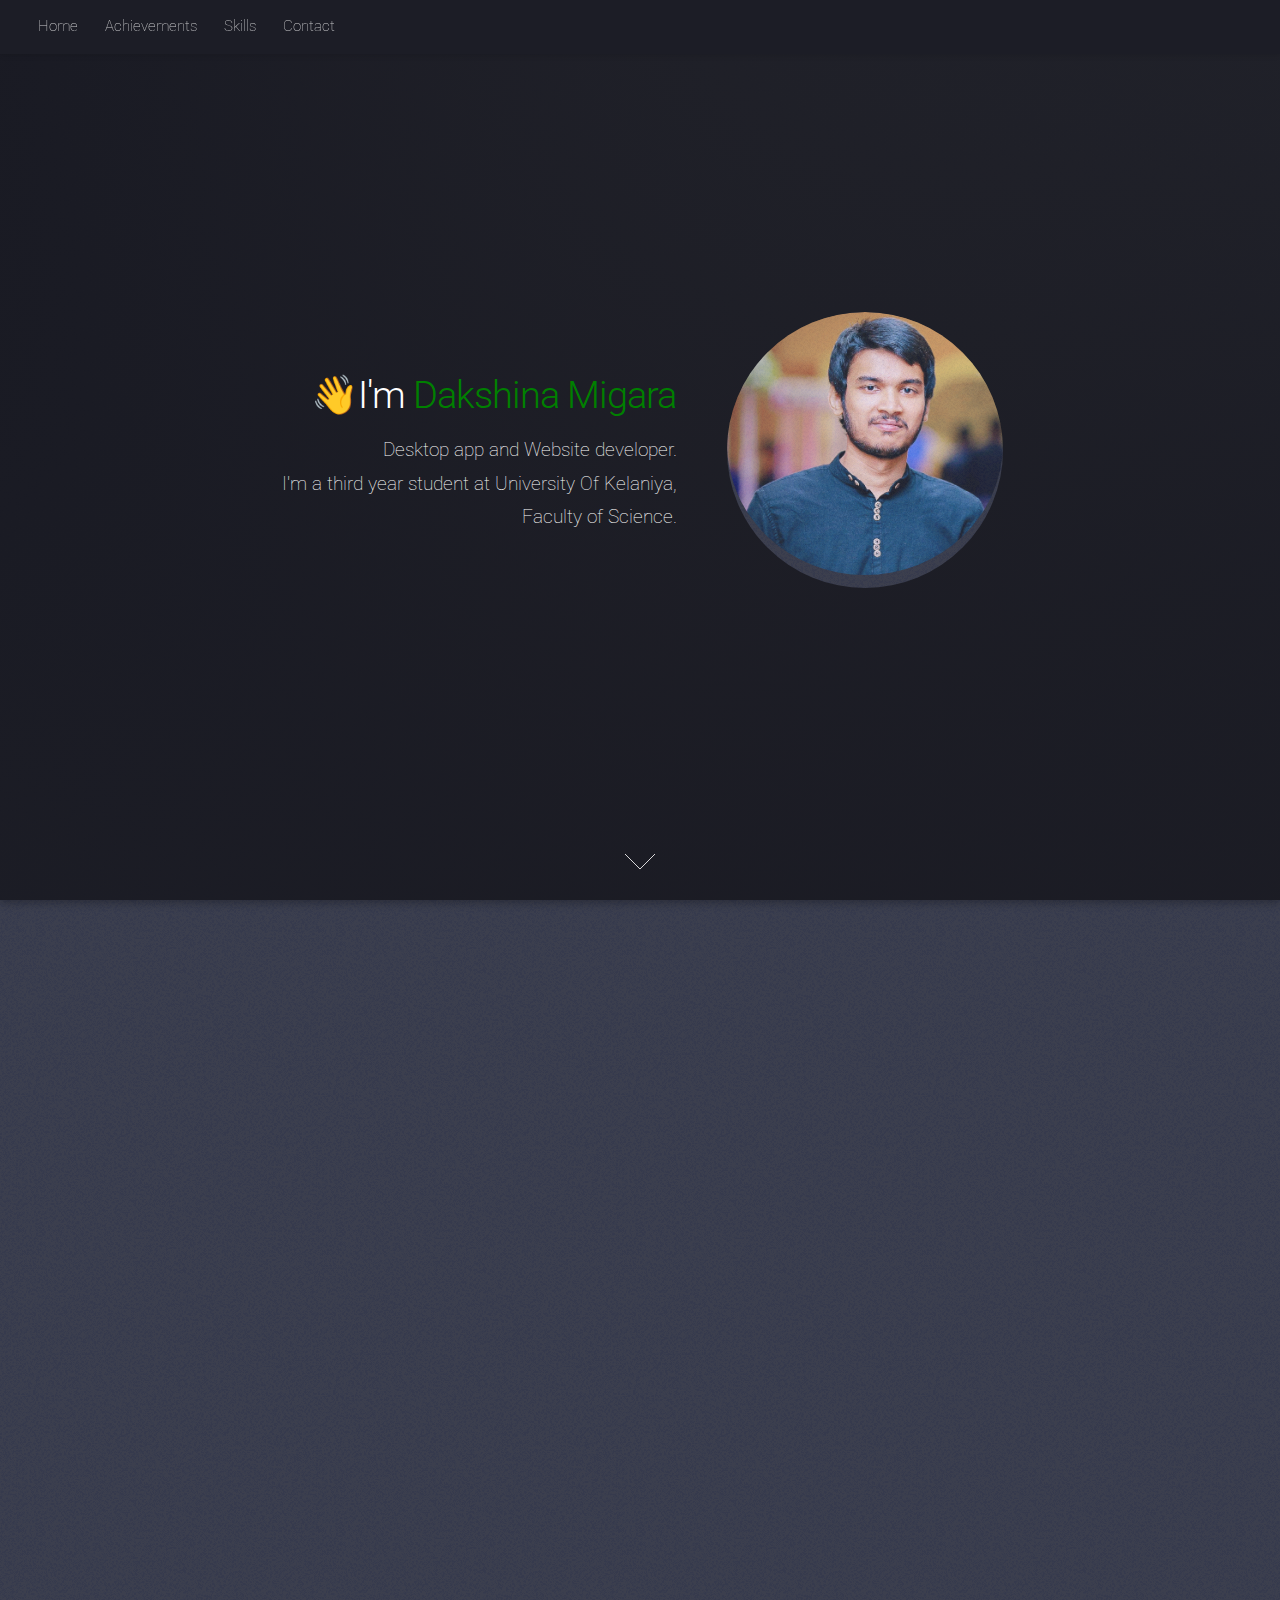
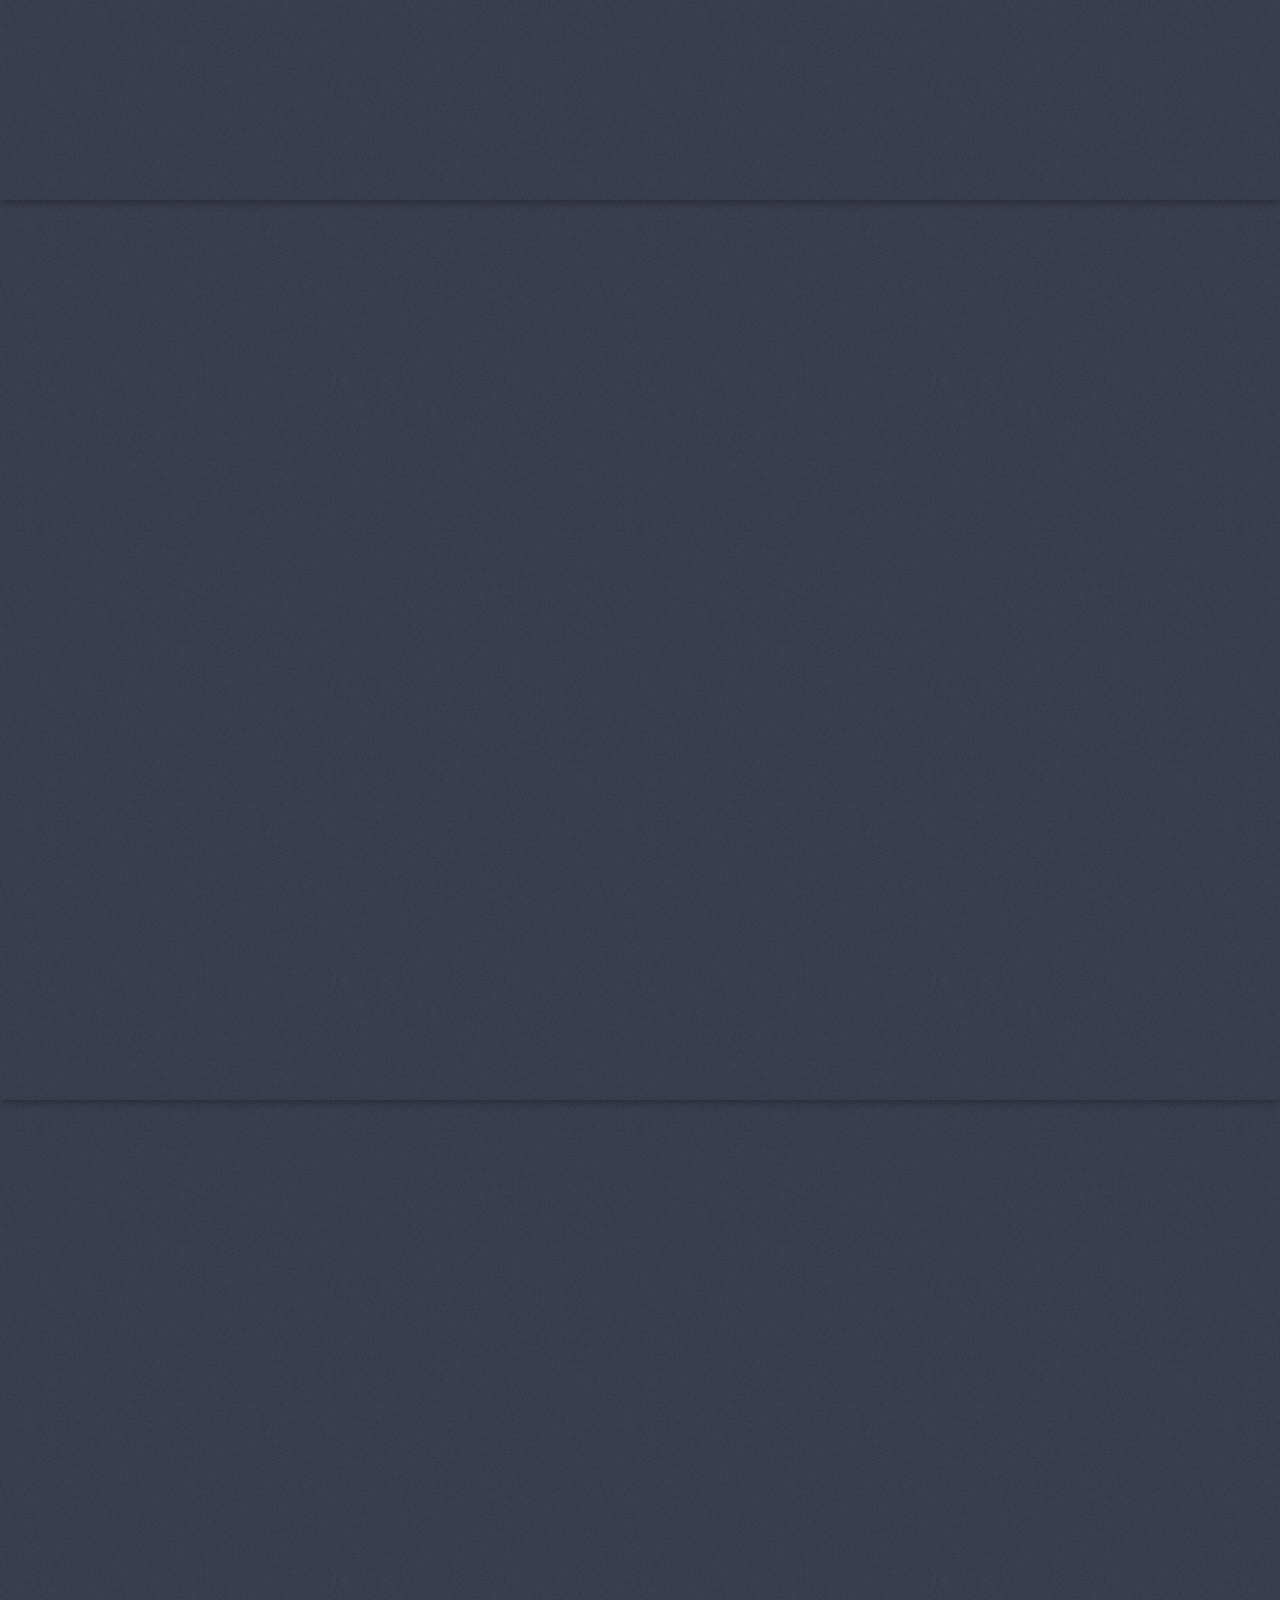
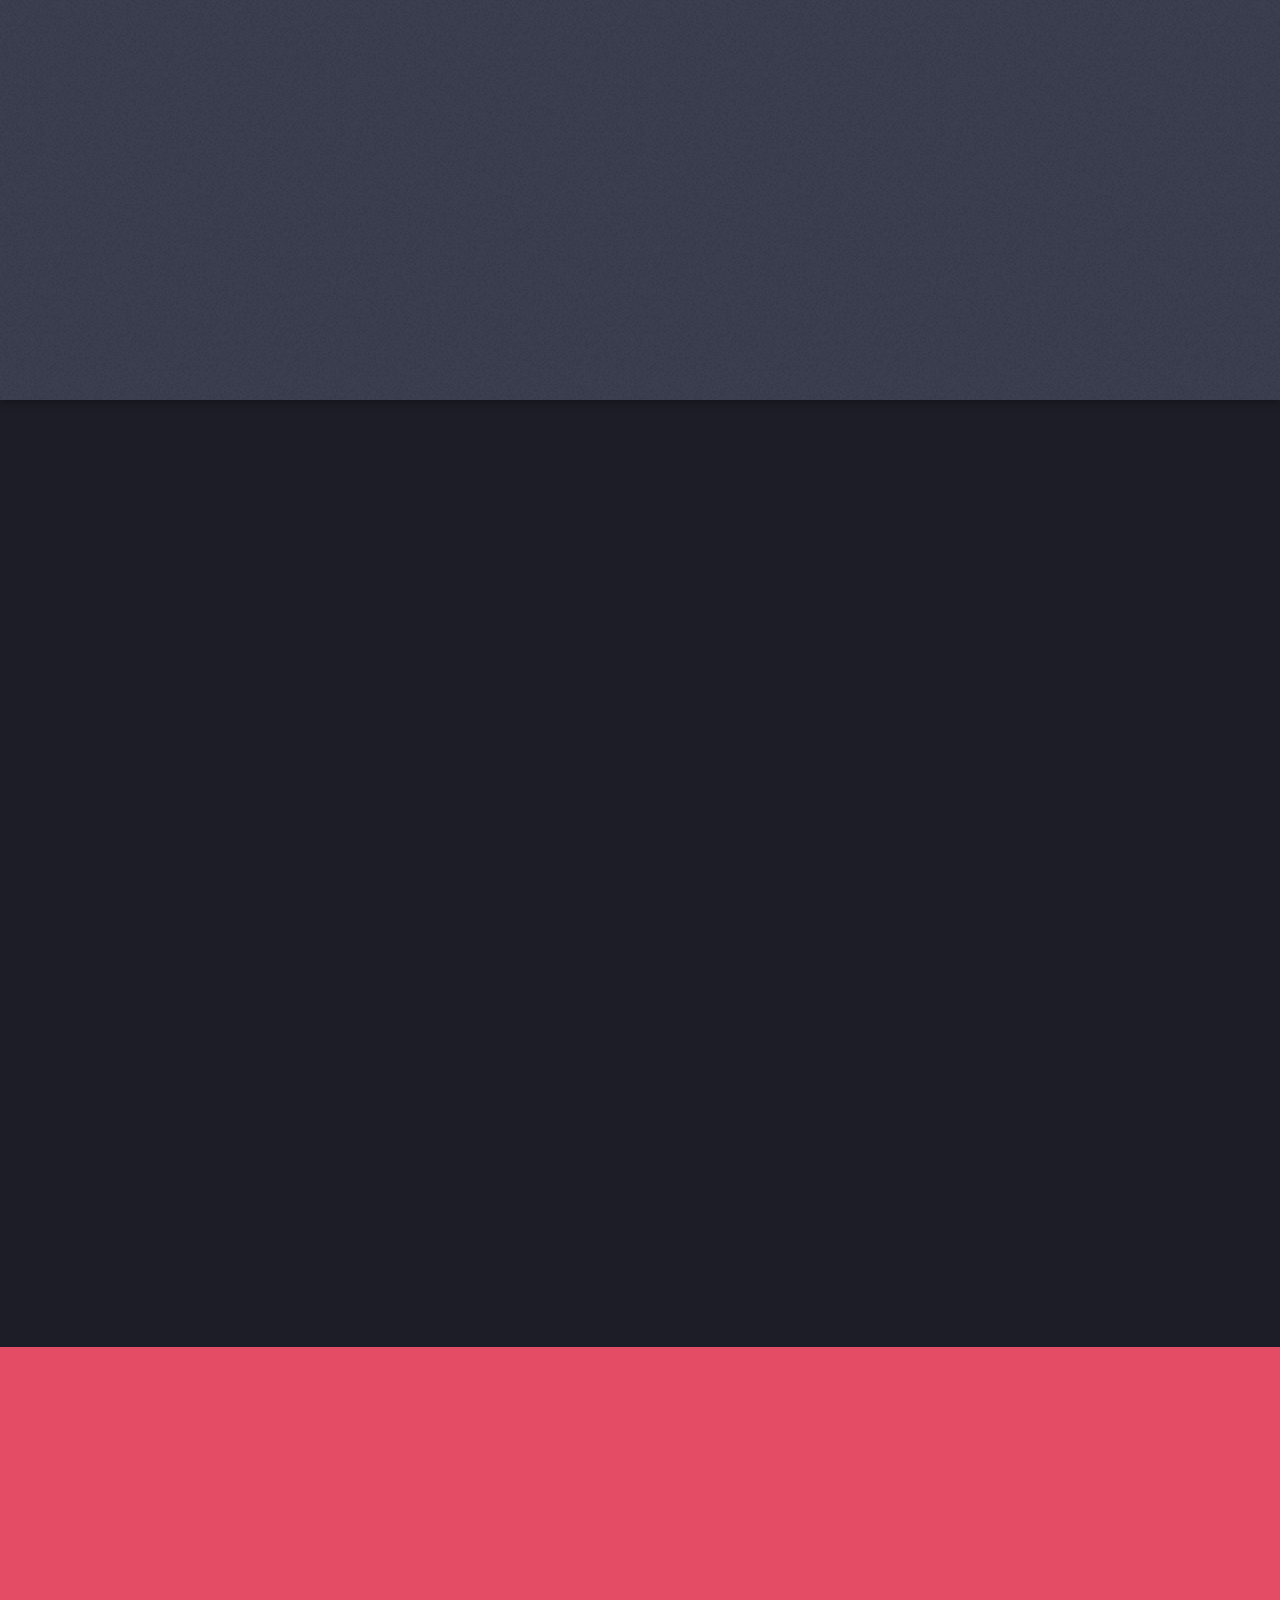
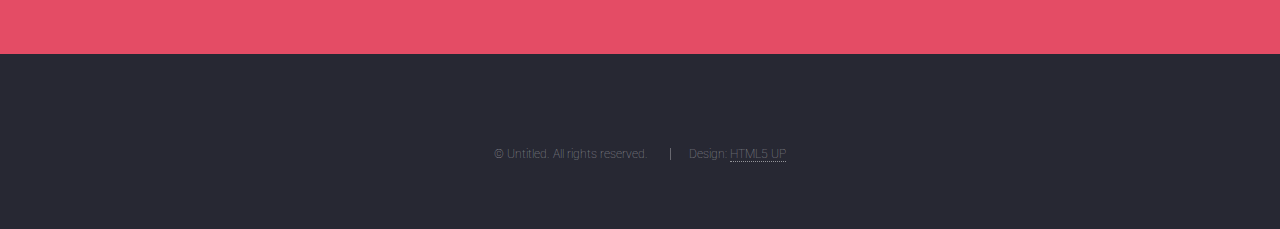
<file: index.html>
<!DOCTYPE HTML>
<!--
	Landed by HTML5 UP
	html5up.net | @ajlkn
	Free for personal and commercial use under the CCA 3.0 license (html5up.net/license)
-->
<html>

<head>
	<title>Migara's Portfolio</title>
	<meta charset="utf-8" />
	<meta name="viewport" content="width=device-width, initial-scale=1, user-scalable=no" />
	<link rel="stylesheet" href="assets/css/main.css" />
	<noscript>
		<link rel="stylesheet" href="assets/css/noscript.css" />
	</noscript>
</head>

<body class="is-preload landing">
	<div id="page-wrapper">

		<!-- Header -->
		<header id="header">
			<!--<h1 id="logo"><a href="index.html">Landed</a></h1>-->
			<nav id="nav">
				<ul>
					<li><a href="index.html">Home</a></li>
					<li><a href="#two">Achievements</a></li>
					<li><a href="#three">Skills</a></li>
					<li><a href="#five">Contact</a></li>
					<!--<li>
						<a href="#">Layouts</a>
						<ul>
							<li><a href="left-sidebar.html">Left Sidebar</a></li>
							<li><a href="right-sidebar.html">Right Sidebar</a></li>
							<li><a href="no-sidebar.html">No Sidebar</a></li>
							<li>
								<a href="#">Submenu</a>
								<ul>
									<li><a href="#">Option 1</a></li>
									<li><a href="#">Option 2</a></li>
									<li><a href="#">Option 3</a></li>
									<li><a href="#">Option 4</a></li>
								</ul>
							</li>
						</ul>
					</li>
					<li><a href="elements.html">Elements</a></li>-->					
				</ul>
			</nav>
		</header>

		<!-- Banner -->
		<section id="banner">
			<div class="content">
				<header>
					<h2>&#128075;I'm <span style="color: green;">Dakshina Migara</span> </h2>
					<p>Desktop app and Website developer.<br />
						I'm a third year student at University Of Kelaniya,<br>Faculty of Science.</p>
				</header>
				<span class="image"><img src="images/pic01.jpg" alt="" /></span>
			</div>
			<a href="#one" class="goto-next scrolly">Next</a>
		</section>

		<!-- One -->
		<section id="one" class="spotlight style1 bottom">
			<span class="image fit main"><img src="images/pic02.jpg" alt="" /></span>
			<div class="content">
				<div class="container">
					<div class="row">
						<div class="col-4 col-12-medium">
							<header>
								<h2>About me and my interests &#8594;</h2>
								<!--<p>Get to know me</p>-->
							</header>
						</div>
						<div class="col-4 col-12-medium">
							<h4>Who am I?</h4>
							<p> A driven individual dedicated to ongoing learning and
								professional growth, especially in contemporary coding
								practices. With strong communication and problem-solving
								abilities, I actively leverage online resources and guides
								to improve my projects. I am enthusiastic about applying
								my knowledge to practical challenges, contributing to
								positive development for both myself and the organizations I engage with.</p>
						</div>
						<div class="col-4 col-12-medium">
							<h4>I'm interested in</h4>
							<p> exploring and implementing new methodologies for web
								and desktop application development. Additionally, I am passionate
								about utilizing and contributing to open-source code, recognizing its
								value in fostering collaboration and innovation.</p>
						</div>
					</div>
				</div>
			</div>
			<a href="#two" class="goto-next scrolly">Next</a>
		</section>

		<!-- Two -->
		<section id="two" class="spotlight style2 right">
			<span class="image fit main"><img src="images/pic03.jpg" alt="" /></span>
			<div class="content">
				<header>
					<h2>Achievements</h2>
					<ul>
						<li>
							<p>BSc. in Physical science<br>University of Kelaniya<br> 2021- 2024<br></p>
						</li>
						<li>
							<p>Diploma in English Language<br> Wayamba University of Sri Lanka (WUSL)<br> 2019 -
								2020<br></p>
						</li>
						<li><a href="https://coursera.org/verify/Y24SB5ARTX73"
								style="text-decoration: none; color: inherit;">
								<p> Introduction to Web Development with HTML, CSS, JavaScript<br> Coursera<br> 2023<br>
							</a></p>
						</li>
						<li><a href="https://coursera.org/verify/4FE9KN2TX3A4"
								style="text-decoration: none; color: inherit;">
								<p> Getting Started with Git and Github<br> Coursera<br> 2023<br>
							</a></p>
						</li>
					</ul>
				</header>
				<!--<p>Feugiat accumsan lorem eu ac lorem amet ac arcu phasellus tortor enim mi mi nisi praesent adipiscing.
					Integer mi sed nascetur cep aliquet augue varius tempus lobortis porttitor lorem et accumsan
					consequat adipiscing lorem.</p>
				<ul class="actions">
					<li><a href="#" class="button">Learn More</a></li>
				</ul>-->
			</div>
			<a href="#three" class="goto-next scrolly">Next</a>
		</section>

		<!-- Three -->
		<section id="three" class="spotlight style3 left">
			<span class="image fit main bottom"><img src="images/pic04.jpg" alt="" /></span>
			<div class="content">
				<header>
					<h2>Skills</h2>
				</header>
				<h3>Key Skills</h3>
				<ul style="list-style-type: disc; padding: 0; margin: 0;">
					<li>C#(Desktop Application Development)</li>
					<li>C++</li>
					<li>Java</li>
					<li>HTML5</li>
					<li>CSS</li>
					<li>Javascript</li>
					<li>Bug fixing</li>
				</ul>
				<br>
				<h3>Supporting Skills</h3>
				<ul style="list-style-type: circle; padding: 0; margin: 0;">
					<li>React.js</li>
					<li>Node.js</li>
					<li>MySQL</li>
					<li>MongoDB</li>
				</ul>
				<br>
				<h3>Soft Skills</h3>
				<ul style="list-style-type: square; padding: 0; margin: 0;">
					<li>
						Teamwork
					</li>
					<li>
						Time management
					</li>
					<li>
						Self learning
					</li>
					<li>
						Adaptability
					</li>
				</ul>
				<!--<ul class="actions">
					<li><a href="#" class="button">Learn More</a></li>
				</ul>-->
			</div>
			<a href="#four" class="goto-next scrolly">Next</a>
		</section>

		<!-- Four -->
		<section id="four" class="wrapper style1 special fade-up">
			<div class="container">
				<header class="major">
					<h2>My Projects and Collaborations so far..</h2>
					<!--<p>Iaculis ac volutpat vis non enim gravida nisi faucibus posuere arcu consequat</p>-->
				</header>
				<div class="box alt">
					<div class="row gtr-uniform">
						<section class="col-4 col-6-medium col-12-xsmall">
							<!--<span class="icon solid alt major fa-chart-area"></span>-->
							<h3> RunVista - Car Rental Service Website</h3>
							<p>I collaborated in creating RunVista. A website that allows
								customers to easily rent a vehicle by showing them available
								vehicles and details. Admins can view, add, delete
								vehicles as well as view all user rentals.<br>Used Technologies:-React, Node.js,
								Express.js, MongoDB
							</p>
							<a href="https://github.com/sandun02/RunVista" class="button primary">View Project</a><br>
						</section>
						<section class="col-4 col-6-medium col-12-xsmall">
							<!--<span class="icon solid alt major fa-comment"></span>-->
							<h3>WeCare BMI and Diabetes Diagnosis Application</h3>
							<p>This is a simple Desktop Application that calculates if 
								the user needs to take a blood test and how often, based 
								on the user's BMI and previous blood tests.</p>
							<a href="https://github.com/I-k-a-r-o-s/WeCare" class="button primary">View Project</a><br>
						</section>
						<section class="col-4 col-6-medium col-12-xsmall">
							<!--<span class="icon solid alt major fa-flask"></span>-->
							<h3>Simple Linear Simultaneous Equation Solver</h3>
							<p>This is intended for solving simple linear simultaneous equations.</p>
							<a href="https://github.com/I-k-a-r-o-s/simple-linear-simultaneous-equation-solver" class="button primary">View Project</a><br>
						</section>
						<section class="col-4 col-6-medium col-12-xsmall">
							<!--<span class="icon solid alt major fa-flask"></span>-->
							<h3>Tution Registration Manager</h3>
							<p>This is a desktop application that records student details in alocal datbase. the user can add, modify and remove data from the database.</p>
							<a href="https://github.com/I-k-a-r-o-s/TutionManager.git" class="button primary">View Project</a><br>
						</section>
						<!--<section class="col-4 col-6-medium col-12-xsmall">
							<span class="icon solid alt major fa-paper-plane"></span>
							<h3>Non semper interdum</h3>
							<p>Feugiat accumsan lorem eu ac lorem amet accumsan donec. Blandit orci porttitor.</p>
						</section>
						<section class="col-4 col-6-medium col-12-xsmall">
							<span class="icon solid alt major fa-file"></span>
							<h3>Odio laoreet accumsan</h3>
							<p>Feugiat accumsan lorem eu ac lorem amet accumsan donec. Blandit orci porttitor.</p>
						</section>
						<section class="col-4 col-6-medium col-12-xsmall">
							<span class="icon solid alt major fa-lock"></span>
							<h3>Massa arcu accumsan</h3>
							<p>Feugiat accumsan lorem eu ac lorem amet accumsan donec. Blandit orci porttitor.</p>
						</section>-->
					</div>
				</div>
				<footer class="major">
					<ul class="actions special">
						<li><a href="https://github.com/I-k-a-r-o-s" class="button">View Github Page</a></li>
					</ul>
				</footer>
			</div>
		</section>

		<!-- Five -->
		<section id="five" class="wrapper style2 special fade">
			<div class="container">
				<header>
					<h2>Contact</h2>
					<p>You can contact me through E-mail or phone number.</p>
				</header>
				<!--<form method="post" action="#" class="cta">
					<div class="row gtr-uniform gtr-50">
						<div class="col-8 col-12-xsmall"><input type="email" name="email" id="email"
								placeholder="Your Email Address" /></div>
						<div class="col-4 col-12-xsmall"><input type="submit" value="Get Started" class="fit primary" />
						</div>
					</div>
				</form>-->
				<div style="margin-top: 20px; text-align: left;">
					<p style="margin: 0;">📧 Email: dakshinamigara@gmail.com</p>
					<p style="margin: 0;">📞 Phone: +(94)720287290</p>
					<p style="margin: 0;">🏠 Address: No.38, Kolongasyayawaththa, Metiyagane</p>
				</div>
			</div>
		</section>

		<!-- Footer -->
		<footer id="footer">
			<!--<ul class="icons">
				<li><a href="#" class="icon brands alt fa-twitter"><span class="label">Twitter</span></a></li>
				<li><a href="#" class="icon brands alt fa-facebook-f"><span class="label">Facebook</span></a></li>
				<li><a href="#" class="icon brands alt fa-linkedin-in"><span class="label">LinkedIn</span></a></li>
				<li><a href="#" class="icon brands alt fa-instagram"><span class="label">Instagram</span></a></li>
				<li><a href="#" class="icon brands alt fa-github"><span class="label">GitHub</span></a></li>
				<li><a href="#" class="icon solid alt fa-envelope"><span class="label">Email</span></a></li>
			</ul>-->
			<ul class="copyright">
				<li>&copy; Untitled. All rights reserved.</li>
				<li>Design: <a href="http://html5up.net">HTML5 UP</a></li>
			</ul>
		</footer>

	</div>

	<!-- Scripts -->
	<script src="assets/js/jquery.min.js"></script>
	<script src="assets/js/jquery.scrolly.min.js"></script>
	<script src="assets/js/jquery.dropotron.min.js"></script>
	<script src="assets/js/jquery.scrollex.min.js"></script>
	<script src="assets/js/browser.min.js"></script>
	<script src="assets/js/breakpoints.min.js"></script>
	<script src="assets/js/util.js"></script>
	<script src="assets/js/main.js"></script>

</body>

</html>
</file>
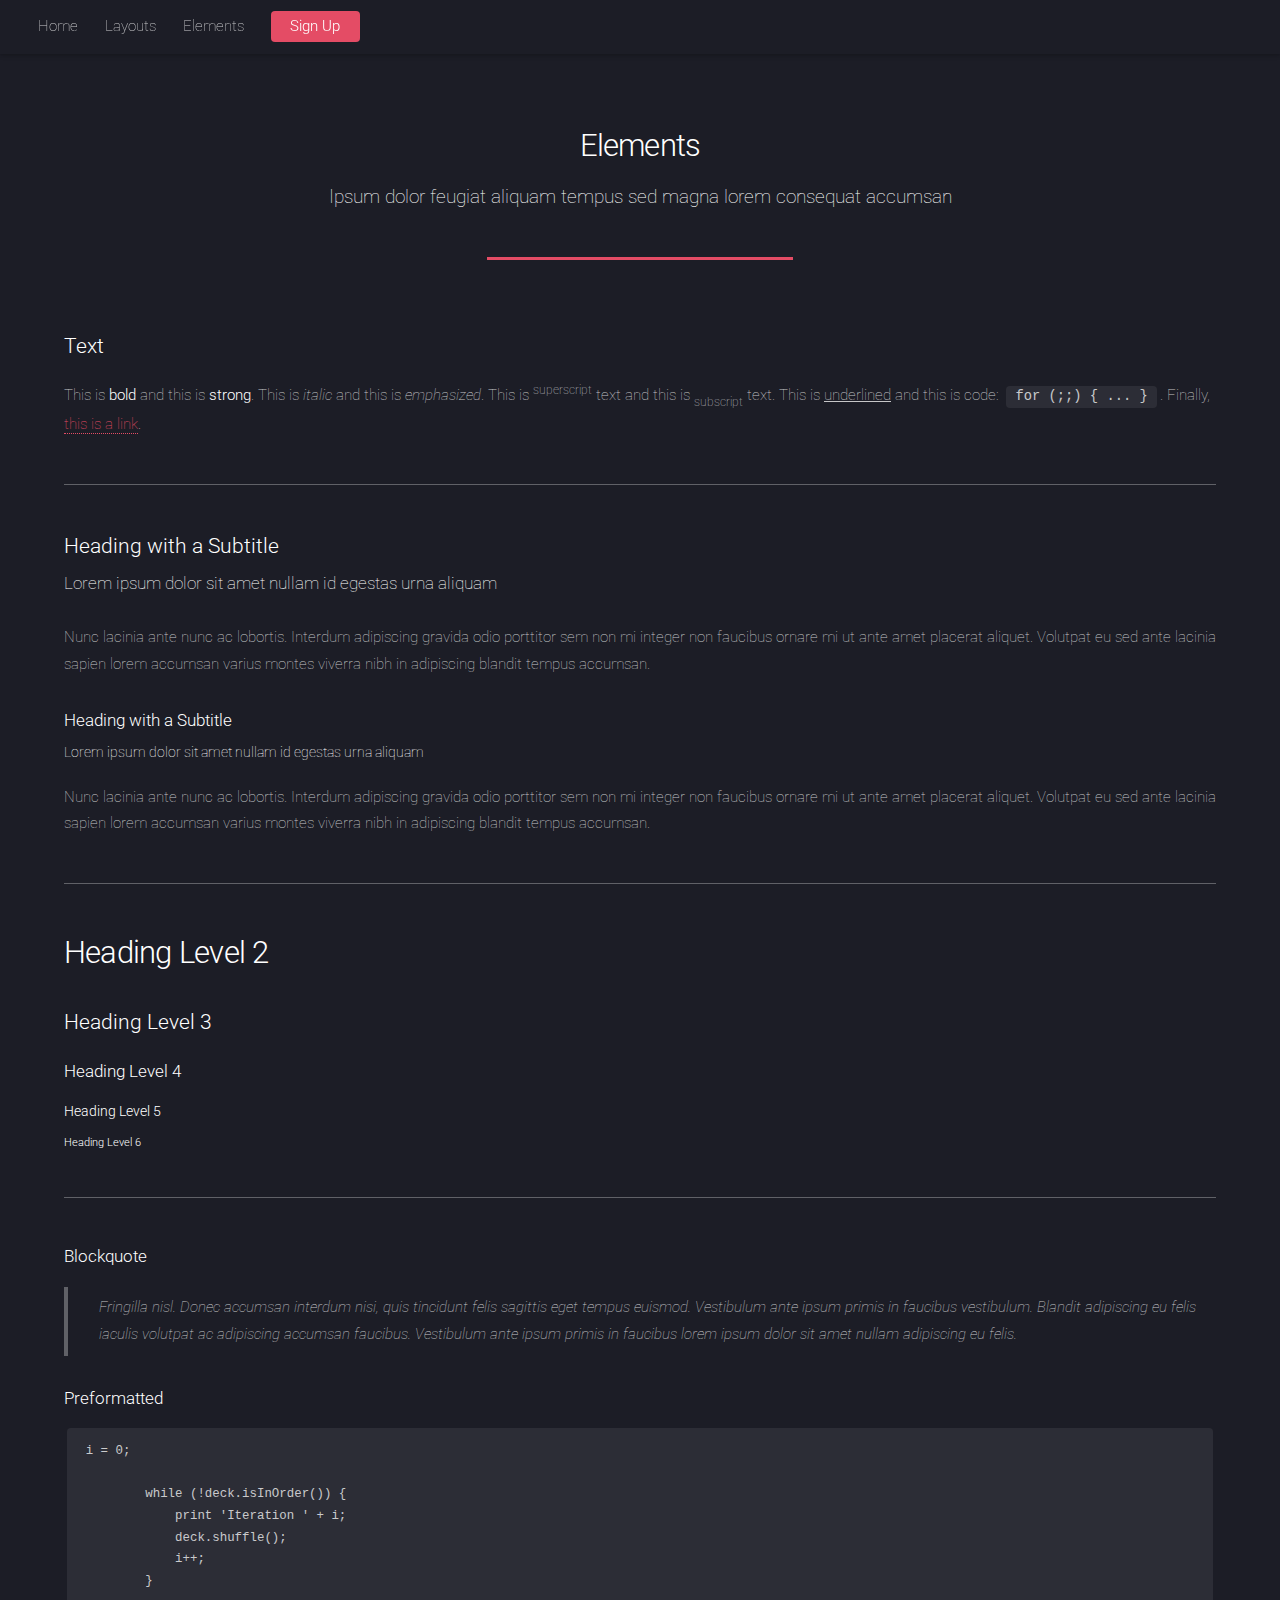
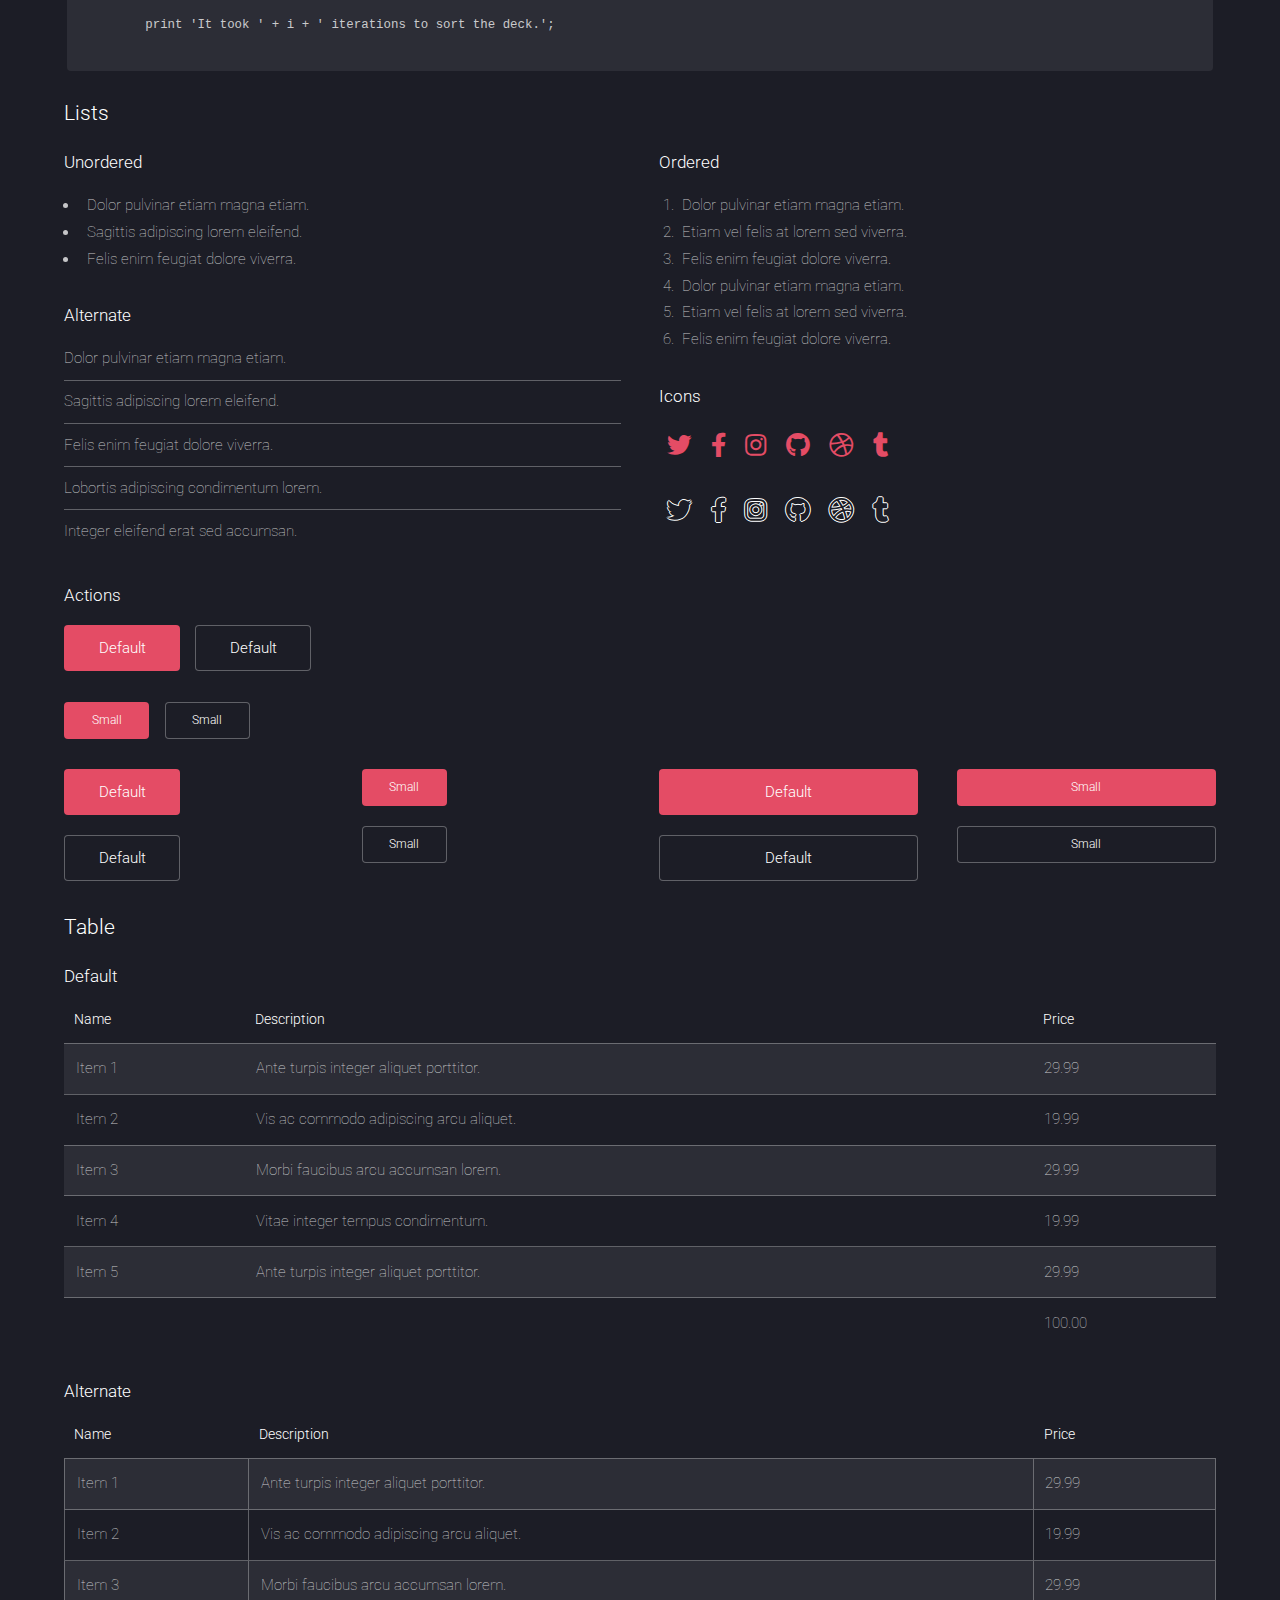
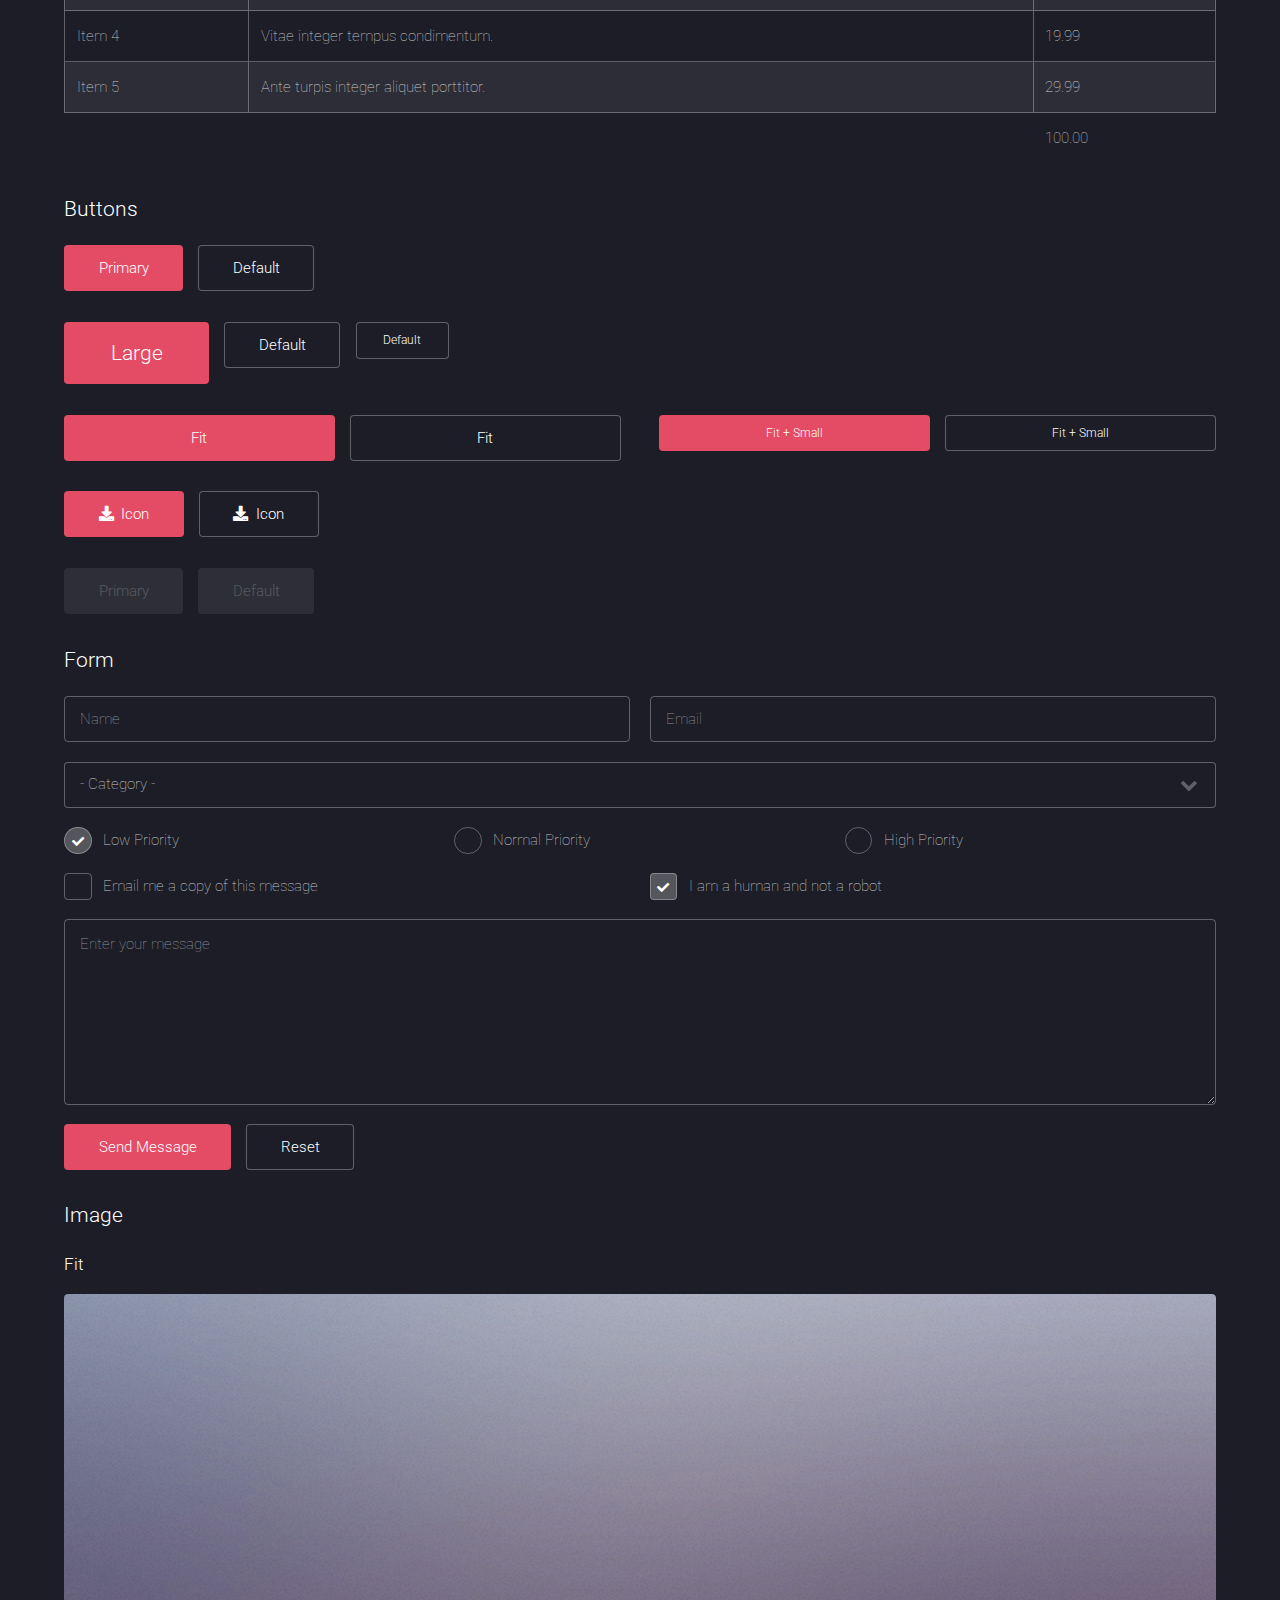
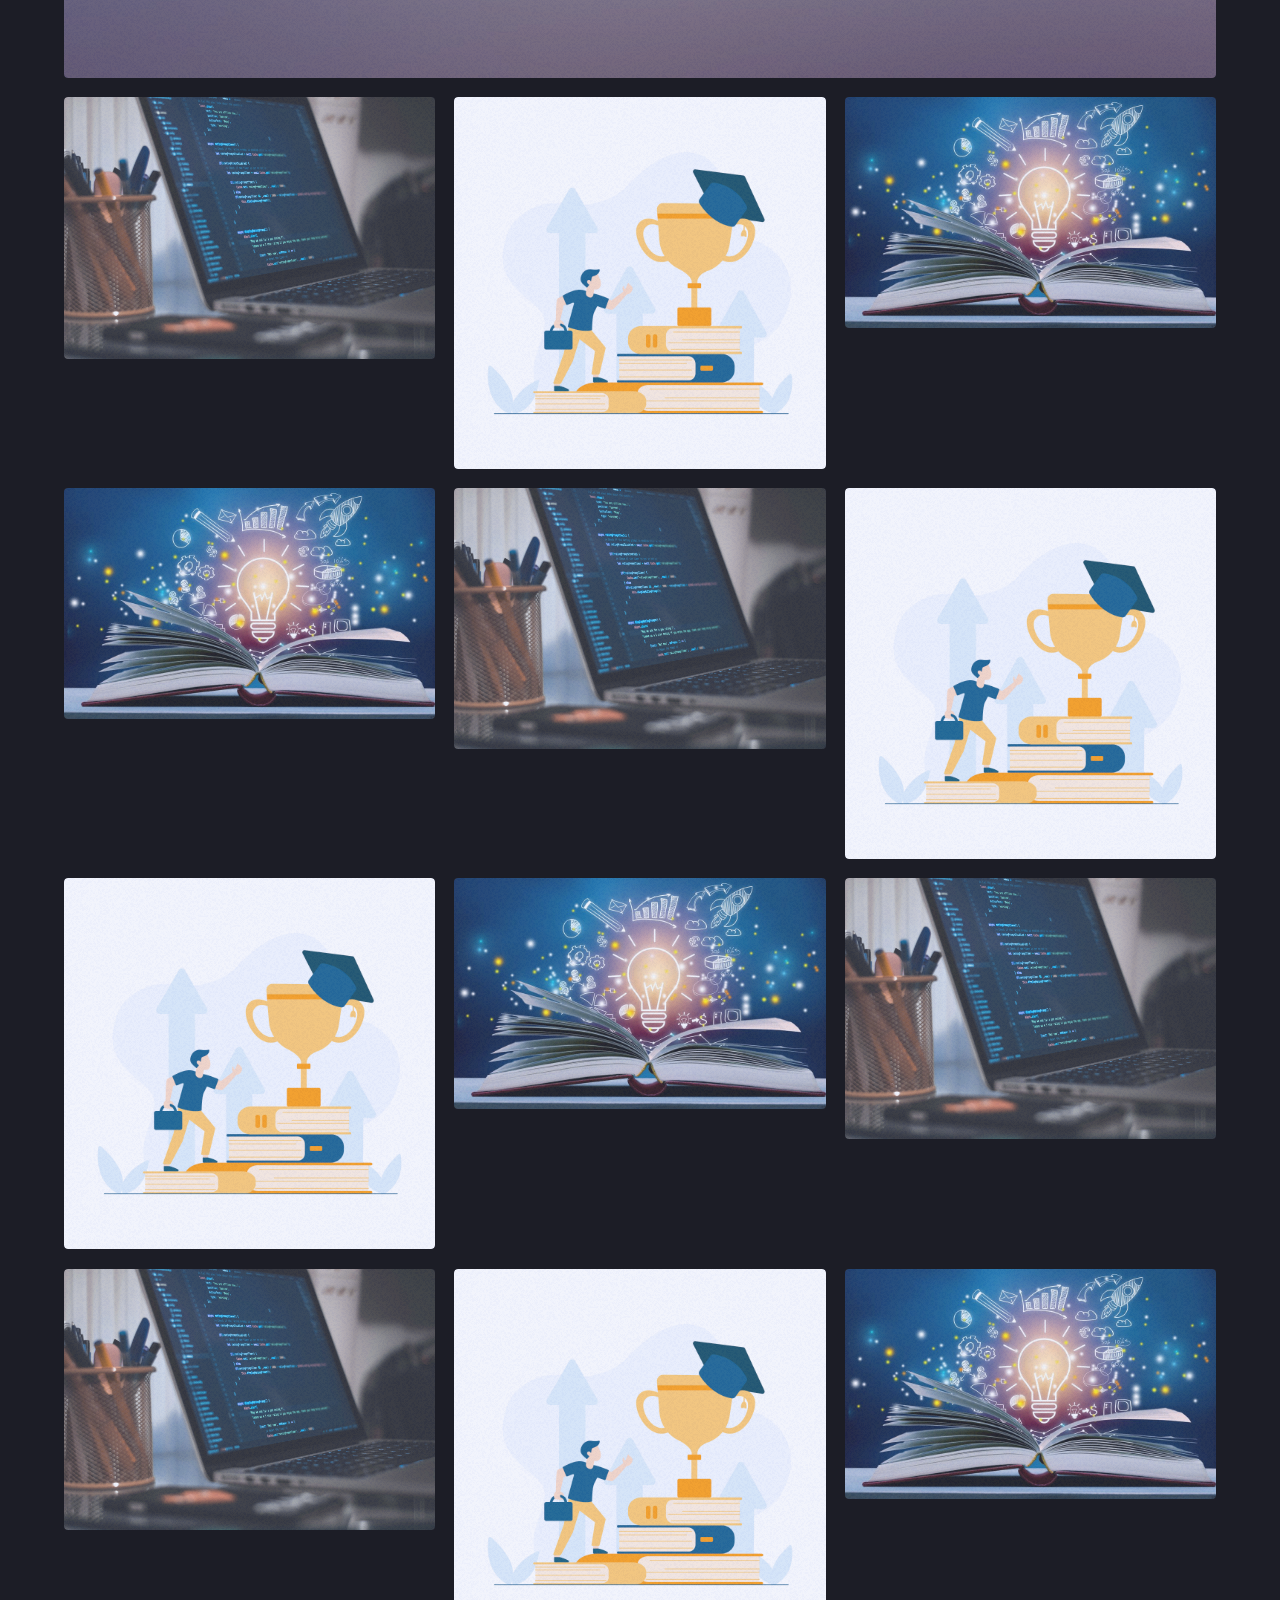
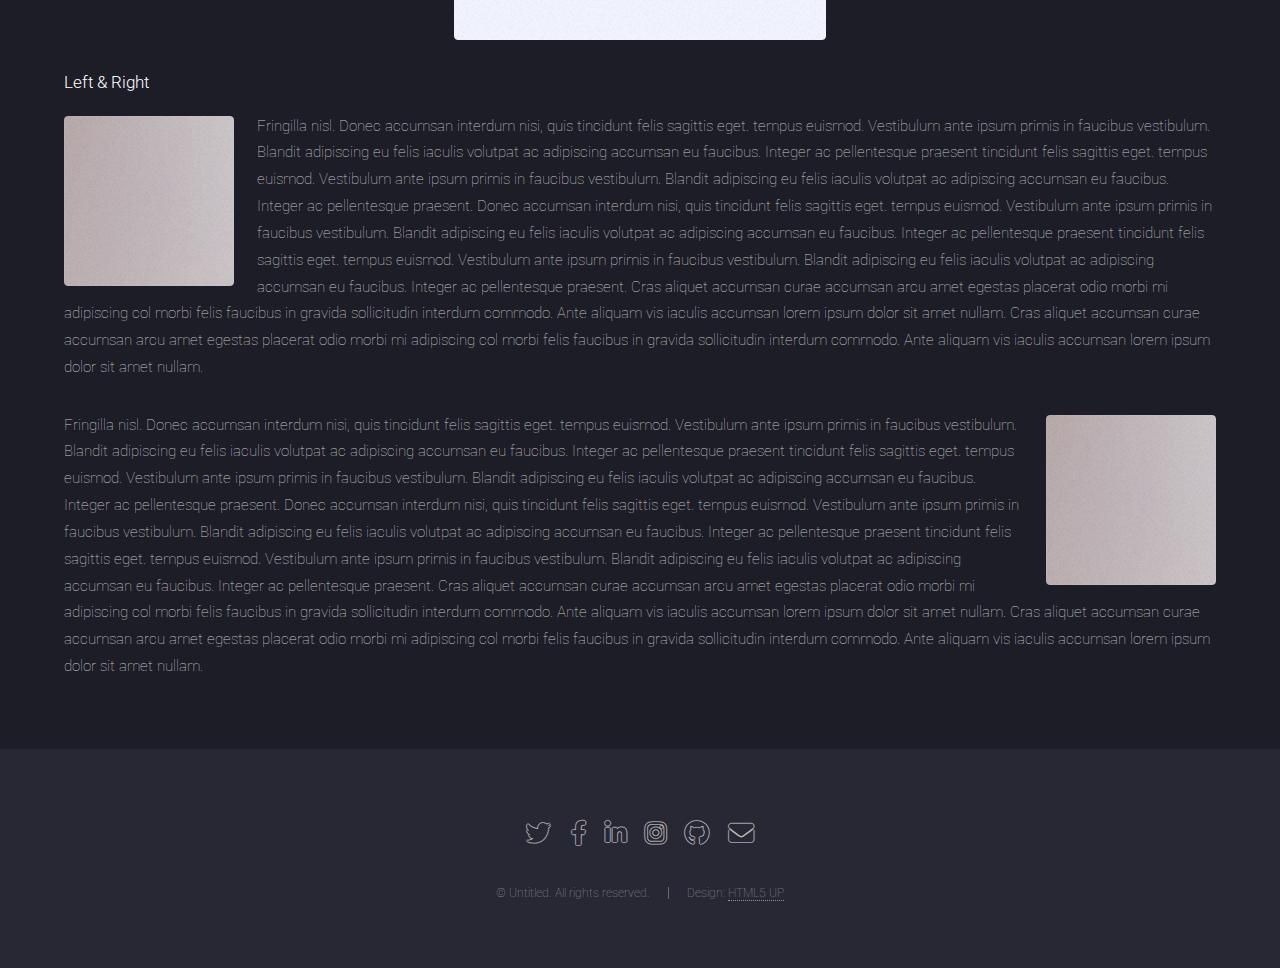
<file: elements.html>
<!DOCTYPE HTML>
<!--
	Landed by HTML5 UP
	html5up.net | @ajlkn
	Free for personal and commercial use under the CCA 3.0 license (html5up.net/license)
-->
<html>
	<head>
		<title>Elements - Landed by HTML5 UP</title>
		<meta charset="utf-8" />
		<meta name="viewport" content="width=device-width, initial-scale=1, user-scalable=no" />
		<link rel="stylesheet" href="assets/css/main.css" />
		<noscript><link rel="stylesheet" href="assets/css/noscript.css" /></noscript>
	</head>
	<body class="is-preload">
		<div id="page-wrapper">

			<!-- Header -->
				<header id="header">
					<h1 id="logo"><a href="index.html">Landed</a></h1>
					<nav id="nav">
						<ul>
							<li><a href="index.html">Home</a></li>
							<li>
								<a href="#">Layouts</a>
								<ul>
									<li><a href="left-sidebar.html">Left Sidebar</a></li>
									<li><a href="right-sidebar.html">Right Sidebar</a></li>
									<li><a href="no-sidebar.html">No Sidebar</a></li>
									<li>
										<a href="#">Submenu</a>
										<ul>
											<li><a href="#">Option 1</a></li>
											<li><a href="#">Option 2</a></li>
											<li><a href="#">Option 3</a></li>
											<li><a href="#">Option 4</a></li>
										</ul>
									</li>
								</ul>
							</li>
							<li><a href="elements.html">Elements</a></li>
							<li><a href="#" class="button primary">Sign Up</a></li>
						</ul>
					</nav>
				</header>

			<!-- Main -->
				<div id="main" class="wrapper style1">
					<div class="container">
						<header class="major">
							<h2>Elements</h2>
							<p>Ipsum dolor feugiat aliquam tempus sed magna lorem consequat accumsan</p>
						</header>

						<!-- Text -->
							<section>
								<h3>Text</h3>
								<p>This is <b>bold</b> and this is <strong>strong</strong>. This is <i>italic</i> and this is <em>emphasized</em>.
								This is <sup>superscript</sup> text and this is <sub>subscript</sub> text.
								This is <u>underlined</u> and this is code: <code>for (;;) { ... }</code>. Finally, <a href="#">this is a link</a>.</p>

								<hr />

								<header>
									<h3>Heading with a Subtitle</h3>
									<p>Lorem ipsum dolor sit amet nullam id egestas urna aliquam</p>
								</header>
								<p>Nunc lacinia ante nunc ac lobortis. Interdum adipiscing gravida odio porttitor sem non mi integer non faucibus ornare mi ut ante amet placerat aliquet. Volutpat eu sed ante lacinia sapien lorem accumsan varius montes viverra nibh in adipiscing blandit tempus accumsan.</p>
								<header>
									<h4>Heading with a Subtitle</h4>
									<p>Lorem ipsum dolor sit amet nullam id egestas urna aliquam</p>
								</header>
								<p>Nunc lacinia ante nunc ac lobortis. Interdum adipiscing gravida odio porttitor sem non mi integer non faucibus ornare mi ut ante amet placerat aliquet. Volutpat eu sed ante lacinia sapien lorem accumsan varius montes viverra nibh in adipiscing blandit tempus accumsan.</p>

								<hr />

								<h2>Heading Level 2</h2>
								<h3>Heading Level 3</h3>
								<h4>Heading Level 4</h4>
								<h5>Heading Level 5</h5>
								<h6>Heading Level 6</h6>

								<hr />

								<h4>Blockquote</h4>
								<blockquote>Fringilla nisl. Donec accumsan interdum nisi, quis tincidunt felis sagittis eget tempus euismod. Vestibulum ante ipsum primis in faucibus vestibulum. Blandit adipiscing eu felis iaculis volutpat ac adipiscing accumsan faucibus. Vestibulum ante ipsum primis in faucibus lorem ipsum dolor sit amet nullam adipiscing eu felis.</blockquote>

								<h4>Preformatted</h4>
								<pre><code>i = 0;

	while (!deck.isInOrder()) {
	    print 'Iteration ' + i;
	    deck.shuffle();
	    i++;
	}

	print 'It took ' + i + ' iterations to sort the deck.';
	</code></pre>
							</section>

						<!-- Lists -->
							<section>
								<h3>Lists</h3>
								<div class="row">
									<div class="col-6 col-12-xsmall">

										<h4>Unordered</h4>
										<ul>
											<li>Dolor pulvinar etiam magna etiam.</li>
											<li>Sagittis adipiscing lorem eleifend.</li>
											<li>Felis enim feugiat dolore viverra.</li>
										</ul>

										<h4>Alternate</h4>
										<ul class="alt">
											<li>Dolor pulvinar etiam magna etiam.</li>
											<li>Sagittis adipiscing lorem eleifend.</li>
											<li>Felis enim feugiat dolore viverra.</li>
											<li>Lobortis adipiscing condimentum lorem.</li>
											<li>Integer eleifend erat sed accumsan.</li>
										</ul>

									</div>
									<div class="col-6 col-12-xsmall">

										<h4>Ordered</h4>
										<ol>
											<li>Dolor pulvinar etiam magna etiam.</li>
											<li>Etiam vel felis at lorem sed viverra.</li>
											<li>Felis enim feugiat dolore viverra.</li>
											<li>Dolor pulvinar etiam magna etiam.</li>
											<li>Etiam vel felis at lorem sed viverra.</li>
											<li>Felis enim feugiat dolore viverra.</li>
										</ol>

										<h4>Icons</h4>
										<ul class="icons">
											<li><a href="#" class="icon brands fa-twitter"><span class="label">Twitter</span></a></li>
											<li><a href="#" class="icon brands fa-facebook-f"><span class="label">Facebook</span></a></li>
											<li><a href="#" class="icon brands fa-instagram"><span class="label">Instagram</span></a></li>
											<li><a href="#" class="icon brands fa-github"><span class="label">Github</span></a></li>
											<li><a href="#" class="icon brands fa-dribbble"><span class="label">Dribbble</span></a></li>
											<li><a href="#" class="icon brands fa-tumblr"><span class="label">Tumblr</span></a></li>
										</ul>
										<ul class="icons">
											<li><a href="#" class="icon brands alt fa-twitter"><span class="label">Twitter</span></a></li>
											<li><a href="#" class="icon brands alt fa-facebook-f"><span class="label">Facebook</span></a></li>
											<li><a href="#" class="icon brands alt fa-instagram"><span class="label">Instagram</span></a></li>
											<li><a href="#" class="icon brands alt fa-github"><span class="label">Github</span></a></li>
											<li><a href="#" class="icon brands alt fa-dribbble"><span class="label">Dribbble</span></a></li>
											<li><a href="#" class="icon brands alt fa-tumblr"><span class="label">Tumblr</span></a></li>
										</ul>

									</div>
								</div>

								<h4>Actions</h4>
								<ul class="actions">
									<li><a href="#" class="button primary">Default</a></li>
									<li><a href="#" class="button">Default</a></li>
								</ul>
								<ul class="actions small">
									<li><a href="#" class="button primary small">Small</a></li>
									<li><a href="#" class="button small">Small</a></li>
								</ul>
								<div class="row">
									<div class="col-3 col-6-medium col-12-xsmall">
										<ul class="actions stacked">
											<li><a href="#" class="button primary">Default</a></li>
											<li><a href="#" class="button">Default</a></li>
										</ul>
									</div>
									<div class="col-3 col-6-medium col-12-xsmall">
										<ul class="actions stacked">
											<li><a href="#" class="button primary small">Small</a></li>
											<li><a href="#" class="button small">Small</a></li>
										</ul>
									</div>
									<div class="col-3 col-6-medium col-12-xsmall">
										<ul class="actions stacked">
											<li><a href="#" class="button primary fit">Default</a></li>
											<li><a href="#" class="button fit">Default</a></li>
										</ul>
									</div>
									<div class="col-3 col-6-medium col-12-xsmall">
										<ul class="actions stacked">
											<li><a href="#" class="button primary small fit">Small</a></li>
											<li><a href="#" class="button small fit">Small</a></li>
										</ul>
									</div>
								</div>
							</section>

						<!-- Table -->
							<section>
								<h3>Table</h3>
								<h4>Default</h4>
								<div class="table-wrapper">
									<table>
										<thead>
											<tr>
												<th>Name</th>
												<th>Description</th>
												<th>Price</th>
											</tr>
										</thead>
										<tbody>
											<tr>
												<td>Item 1</td>
												<td>Ante turpis integer aliquet porttitor.</td>
												<td>29.99</td>
											</tr>
											<tr>
												<td>Item 2</td>
												<td>Vis ac commodo adipiscing arcu aliquet.</td>
												<td>19.99</td>
											</tr>
											<tr>
												<td>Item 3</td>
												<td> Morbi faucibus arcu accumsan lorem.</td>
												<td>29.99</td>
											</tr>
											<tr>
												<td>Item 4</td>
												<td>Vitae integer tempus condimentum.</td>
												<td>19.99</td>
											</tr>
											<tr>
												<td>Item 5</td>
												<td>Ante turpis integer aliquet porttitor.</td>
												<td>29.99</td>
											</tr>
										</tbody>
										<tfoot>
											<tr>
												<td colspan="2"></td>
												<td>100.00</td>
											</tr>
										</tfoot>
									</table>
								</div>
								<h4>Alternate</h4>
								<div class="table-wrapper">
									<table class="alt">
										<thead>
											<tr>
												<th>Name</th>
												<th>Description</th>
												<th>Price</th>
											</tr>
										</thead>
										<tbody>
											<tr>
												<td>Item 1</td>
												<td>Ante turpis integer aliquet porttitor.</td>
												<td>29.99</td>
											</tr>
											<tr>
												<td>Item 2</td>
												<td>Vis ac commodo adipiscing arcu aliquet.</td>
												<td>19.99</td>
											</tr>
											<tr>
												<td>Item 3</td>
												<td> Morbi faucibus arcu accumsan lorem.</td>
												<td>29.99</td>
											</tr>
											<tr>
												<td>Item 4</td>
												<td>Vitae integer tempus condimentum.</td>
												<td>19.99</td>
											</tr>
											<tr>
												<td>Item 5</td>
												<td>Ante turpis integer aliquet porttitor.</td>
												<td>29.99</td>
											</tr>
										</tbody>
										<tfoot>
											<tr>
												<td colspan="2"></td>
												<td>100.00</td>
											</tr>
										</tfoot>
									</table>
								</div>
							</section>

						<!-- Buttons -->
							<section>
								<h3>Buttons</h3>
								<ul class="actions">
									<li><a href="#" class="button primary">Primary</a></li>
									<li><a href="#" class="button">Default</a></li>
								</ul>
								<ul class="actions">
									<li><a href="#" class="button primary large">Large</a></li>
									<li><a href="#" class="button">Default</a></li>
									<li><a href="#" class="button small">Default</a></li>
								</ul>
								<div class="row">
									<div class="col-6 col-12-xsmall">
										<ul class="actions fit">
											<li><a href="#" class="button primary fit">Fit</a></li>
											<li><a href="#" class="button fit">Fit</a></li>
										</ul>
									</div>
									<div class="col-6 col-12-xsmall">
										<ul class="actions fit small">
											<li><a href="#" class="button primary fit small">Fit + Small</a></li>
											<li><a href="#" class="button fit small">Fit + Small</a></li>
										</ul>
									</div>
								</div>
								<ul class="actions">
									<li><a href="#" class="button primary icon solid fa-download">Icon</a></li>
									<li><a href="#" class="button icon solid fa-download">Icon</a></li>
								</ul>
								<ul class="actions">
									<li><span class="button primary disabled">Primary</span></li>
									<li><span class="button disabled">Default</span></li>
								</ul>
							</section>

						<!-- Form -->
							<section>
								<h3>Form</h3>
								<form method="post" action="#">
									<div class="row gtr-uniform gtr-50">
										<div class="col-6 col-12-xsmall">
											<input type="text" name="name" id="name" value="" placeholder="Name" />
										</div>
										<div class="col-6 col-12-xsmall">
											<input type="email" name="email" id="email" value="" placeholder="Email" />
										</div>
										<div class="col-12">
											<select name="category" id="category">
												<option value="">- Category -</option>
												<option value="1">Manufacturing</option>
												<option value="1">Shipping</option>
												<option value="1">Administration</option>
												<option value="1">Human Resources</option>
											</select>
										</div>
										<div class="col-4 col-12-medium">
											<input type="radio" id="priority-low" name="priority" checked>
											<label for="priority-low">Low Priority</label>
										</div>
										<div class="col-4 col-12-medium">
											<input type="radio" id="priority-normal" name="priority">
											<label for="priority-normal">Normal Priority</label>
										</div>
										<div class="col-4 col-12-medium">
											<input type="radio" id="priority-high" name="priority">
											<label for="priority-high">High Priority</label>
										</div>
										<div class="col-6 col-12-medium">
											<input type="checkbox" id="copy" name="copy">
											<label for="copy">Email me a copy of this message</label>
										</div>
										<div class="col-6 col-12-medium">
											<input type="checkbox" id="human" name="human" checked>
											<label for="human">I am a human and not a robot</label>
										</div>
										<div class="col-12">
											<textarea name="message" id="message" placeholder="Enter your message" rows="6"></textarea>
										</div>
										<div class="col-12">
											<ul class="actions">
												<li><input type="submit" value="Send Message" class="primary" /></li>
												<li><input type="reset" value="Reset" /></li>
											</ul>
										</div>
									</div>
								</form>
							</section>

						<!-- Image -->
							<section>
								<h3>Image</h3>
								<h4>Fit</h4>
								<div class="box alt">
									<div class="row gtr-50 gtr-uniform">
										<div class="col-12"><span class="image fit"><img src="images/pic07.jpg" alt="" /></span></div>
										<div class="col-4 col-6-xsmall"><span class="image fit"><img src="images/pic02.jpg" alt="" /></span></div>
										<div class="col-4 col-6-xsmall"><span class="image fit"><img src="images/pic03.jpg" alt="" /></span></div>
										<div class="col-4 col-6-xsmall"><span class="image fit"><img src="images/pic04.jpg" alt="" /></span></div>
										<div class="col-4 col-6-xsmall"><span class="image fit"><img src="images/pic04.jpg" alt="" /></span></div>
										<div class="col-4 col-6-xsmall"><span class="image fit"><img src="images/pic02.jpg" alt="" /></span></div>
										<div class="col-4 col-6-xsmall"><span class="image fit"><img src="images/pic03.jpg" alt="" /></span></div>
										<div class="col-4 col-6-xsmall"><span class="image fit"><img src="images/pic03.jpg" alt="" /></span></div>
										<div class="col-4 col-6-xsmall"><span class="image fit"><img src="images/pic04.jpg" alt="" /></span></div>
										<div class="col-4 col-6-xsmall"><span class="image fit"><img src="images/pic02.jpg" alt="" /></span></div>
										<div class="col-4 col-6-xsmall"><span class="image fit"><img src="images/pic02.jpg" alt="" /></span></div>
										<div class="col-4 col-6-xsmall"><span class="image fit"><img src="images/pic03.jpg" alt="" /></span></div>
										<div class="col-4 col-6-xsmall"><span class="image fit"><img src="images/pic04.jpg" alt="" /></span></div>
									</div>
								</div>

								<h4>Left &amp; Right</h4>
								<p><span class="image left"><img src="images/pic08.jpg" alt="" /></span>Fringilla nisl. Donec accumsan interdum nisi, quis tincidunt felis sagittis eget. tempus euismod. Vestibulum ante ipsum primis in faucibus vestibulum. Blandit adipiscing eu felis iaculis volutpat ac adipiscing accumsan eu faucibus. Integer ac pellentesque praesent tincidunt felis sagittis eget. tempus euismod. Vestibulum ante ipsum primis in faucibus vestibulum. Blandit adipiscing eu felis iaculis volutpat ac adipiscing accumsan eu faucibus. Integer ac pellentesque praesent. Donec accumsan interdum nisi, quis tincidunt felis sagittis eget. tempus euismod. Vestibulum ante ipsum primis in faucibus vestibulum. Blandit adipiscing eu felis iaculis volutpat ac adipiscing accumsan eu faucibus. Integer ac pellentesque praesent tincidunt felis sagittis eget. tempus euismod. Vestibulum ante ipsum primis in faucibus vestibulum. Blandit adipiscing eu felis iaculis volutpat ac adipiscing accumsan eu faucibus. Integer ac pellentesque praesent. Cras aliquet accumsan curae accumsan arcu amet egestas placerat odio morbi mi adipiscing col morbi felis faucibus in gravida sollicitudin interdum commodo. Ante aliquam vis iaculis accumsan lorem ipsum dolor sit amet nullam. Cras aliquet accumsan curae accumsan arcu amet egestas placerat odio morbi mi adipiscing col morbi felis faucibus in gravida sollicitudin interdum commodo. Ante aliquam vis iaculis accumsan lorem ipsum dolor sit amet nullam.</p>
								<p><span class="image right"><img src="images/pic08.jpg" alt="" /></span>Fringilla nisl. Donec accumsan interdum nisi, quis tincidunt felis sagittis eget. tempus euismod. Vestibulum ante ipsum primis in faucibus vestibulum. Blandit adipiscing eu felis iaculis volutpat ac adipiscing accumsan eu faucibus. Integer ac pellentesque praesent tincidunt felis sagittis eget. tempus euismod. Vestibulum ante ipsum primis in faucibus vestibulum. Blandit adipiscing eu felis iaculis volutpat ac adipiscing accumsan eu faucibus. Integer ac pellentesque praesent. Donec accumsan interdum nisi, quis tincidunt felis sagittis eget. tempus euismod. Vestibulum ante ipsum primis in faucibus vestibulum. Blandit adipiscing eu felis iaculis volutpat ac adipiscing accumsan eu faucibus. Integer ac pellentesque praesent tincidunt felis sagittis eget. tempus euismod. Vestibulum ante ipsum primis in faucibus vestibulum. Blandit adipiscing eu felis iaculis volutpat ac adipiscing accumsan eu faucibus. Integer ac pellentesque praesent. Cras aliquet accumsan curae accumsan arcu amet egestas placerat odio morbi mi adipiscing col morbi felis faucibus in gravida sollicitudin interdum commodo. Ante aliquam vis iaculis accumsan lorem ipsum dolor sit amet nullam. Cras aliquet accumsan curae accumsan arcu amet egestas placerat odio morbi mi adipiscing col morbi felis faucibus in gravida sollicitudin interdum commodo. Ante aliquam vis iaculis accumsan lorem ipsum dolor sit amet nullam.</p>
							</section>

					</div>
				</div>

			<!-- Footer -->
				<footer id="footer">
					<ul class="icons">
						<li><a href="#" class="icon brands alt fa-twitter"><span class="label">Twitter</span></a></li>
						<li><a href="#" class="icon brands alt fa-facebook-f"><span class="label">Facebook</span></a></li>
						<li><a href="#" class="icon brands alt fa-linkedin-in"><span class="label">LinkedIn</span></a></li>
						<li><a href="#" class="icon brands alt fa-instagram"><span class="label">Instagram</span></a></li>
						<li><a href="#" class="icon brands alt fa-github"><span class="label">GitHub</span></a></li>
						<li><a href="#" class="icon solid alt fa-envelope"><span class="label">Email</span></a></li>
					</ul>
					<ul class="copyright">
						<li>&copy; Untitled. All rights reserved.</li><li>Design: <a href="http://html5up.net">HTML5 UP</a></li>
					</ul>
				</footer>

		</div>

		<!-- Scripts -->
			<script src="assets/js/jquery.min.js"></script>
			<script src="assets/js/jquery.scrolly.min.js"></script>
			<script src="assets/js/jquery.dropotron.min.js"></script>
			<script src="assets/js/jquery.scrollex.min.js"></script>
			<script src="assets/js/browser.min.js"></script>
			<script src="assets/js/breakpoints.min.js"></script>
			<script src="assets/js/util.js"></script>
			<script src="assets/js/main.js"></script>

	</body>
</html>
</file>
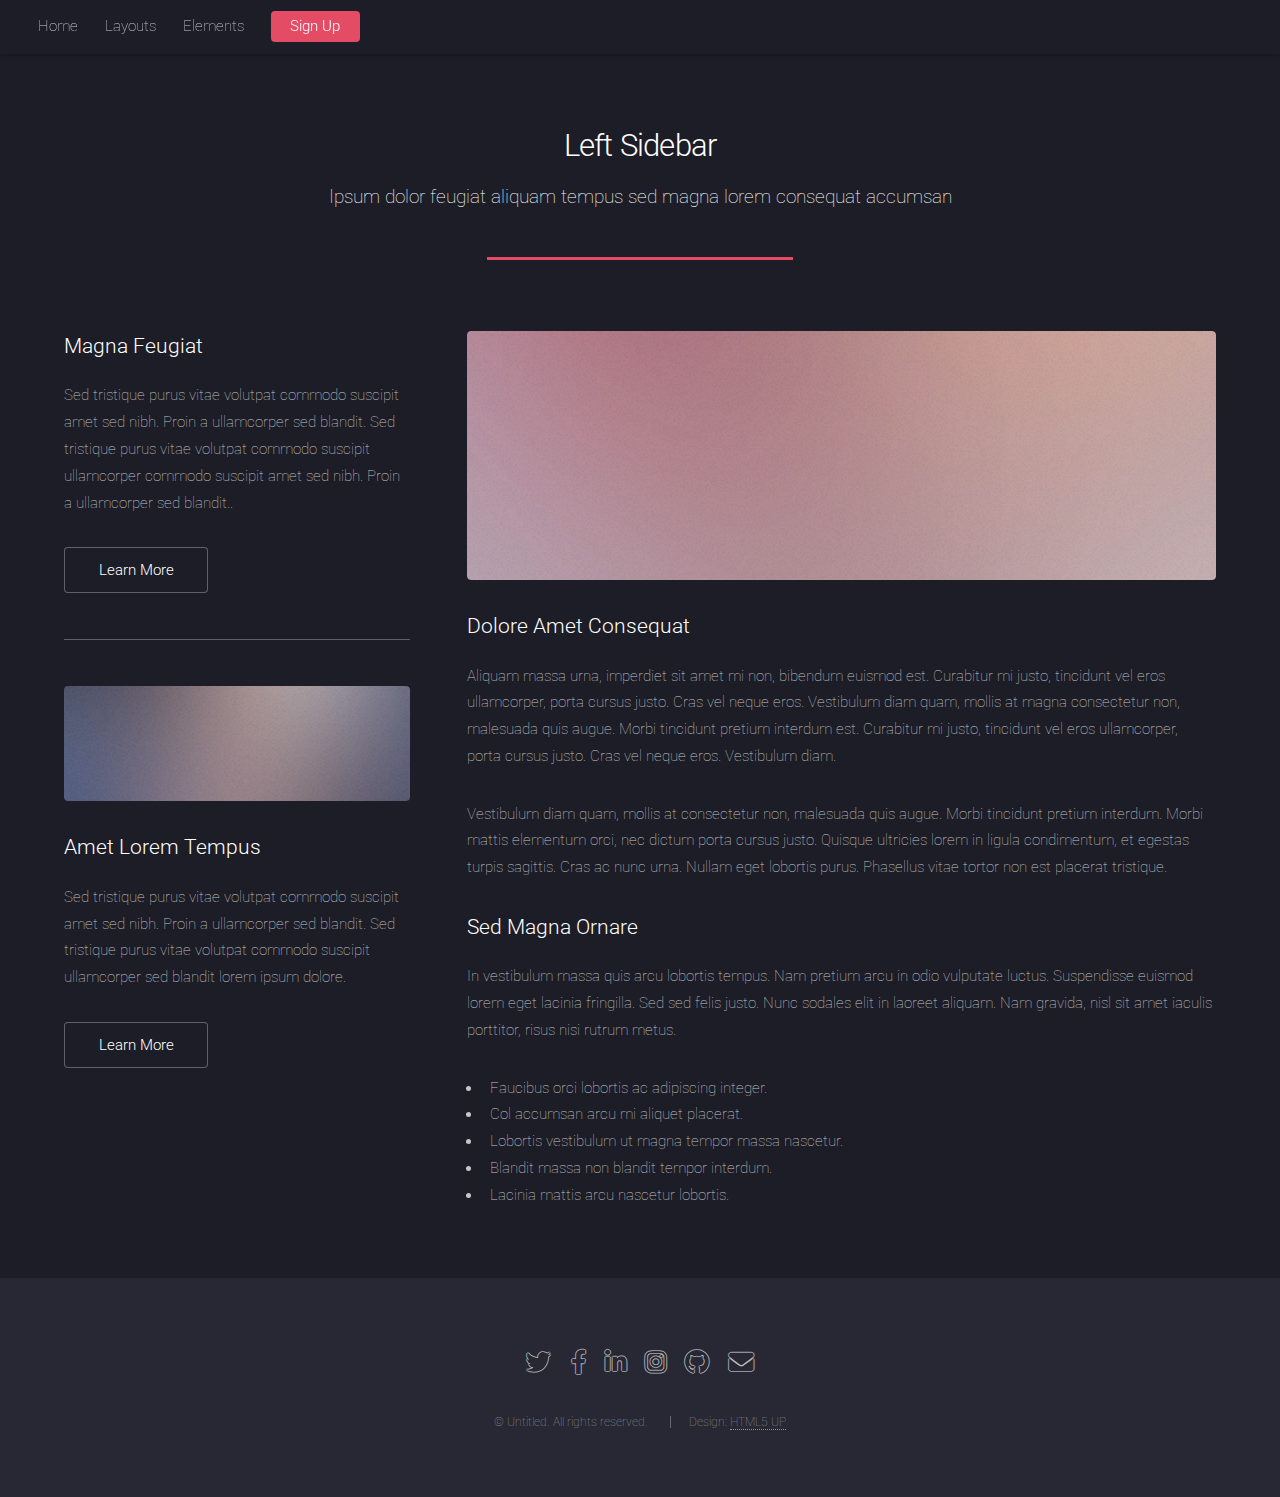
<file: left-sidebar.html>
<!DOCTYPE HTML>
<!--
	Landed by HTML5 UP
	html5up.net | @ajlkn
	Free for personal and commercial use under the CCA 3.0 license (html5up.net/license)
-->
<html>

<head>
	<title>Left Sidebar - Landed by HTML5 UP</title>
	<meta charset="utf-8" />
	<meta name="viewport" content="width=device-width, initial-scale=1, user-scalable=no" />
	<link rel="stylesheet" href="assets/css/main.css" />
	<noscript>
		<link rel="stylesheet" href="assets/css/noscript.css" />
	</noscript>
</head>

<body class="is-preload">
	<div id="page-wrapper">

		<!-- Header -->
		<header id="header">
			<h1 id="logo"><a href="index.html">Landed</a></h1>
			<nav id="nav">
				<ul>
					<li><a href="index.html">Home</a></li>
					<li>
						<a href="#">Layouts</a>
						<ul>
							<li><a href="left-sidebar.html">Left Sidebar</a></li>
							<li><a href="right-sidebar.html">Right Sidebar</a></li>
							<li><a href="no-sidebar.html">No Sidebar</a></li>
							<li>
								<a href="#">Submenu</a>
								<ul>
									<li><a href="#">Option 1</a></li>
									<li><a href="#">Option 2</a></li>
									<li><a href="#">Option 3</a></li>
									<li><a href="#">Option 4</a></li>
								</ul>
							</li>
						</ul>
					</li>
					<li><a href="elements.html">Elements</a></li>
					<li><a href="#" class="button primary">Sign Up</a></li>
				</ul>
			</nav>
		</header>

		<!-- Main -->
		<div id="main" class="wrapper style1">
			<div class="container">
				<header class="major">
					<h2>Left Sidebar</h2>
					<p>Ipsum dolor feugiat aliquam tempus sed magna lorem consequat accumsan</p>
				</header>
				<div class="row gtr-150">
					<div class="col-4 col-12-medium">

						<!-- Sidebar -->
						<section id="sidebar">
							<section>
								<h3>Magna Feugiat</h3>
								<p>Sed tristique purus vitae volutpat commodo suscipit amet sed nibh. Proin a
									ullamcorper sed blandit. Sed tristique purus vitae volutpat commodo suscipit
									ullamcorper commodo suscipit amet sed nibh. Proin a ullamcorper sed blandit..</p>
								<footer>
									<ul class="actions">
										<li><a href="#" class="button">Learn More</a></li>
									</ul>
								</footer>
							</section>
							<hr />
							<section>
								<a href="#" class="image fit"><img src="images/pic06.jpg" alt="" /></a>
								<h3>Amet Lorem Tempus</h3>
								<p>Sed tristique purus vitae volutpat commodo suscipit amet sed nibh. Proin a
									ullamcorper sed blandit. Sed tristique purus vitae volutpat commodo suscipit
									ullamcorper sed blandit lorem ipsum dolore.</p>
								<footer>
									<ul class="actions">
										<li><a href="#" class="button">Learn More</a></li>
									</ul>
								</footer>
							</section>
						</section>

					</div>
					<div class="col-8 col-12-medium imp-medium">

						<!-- Content -->
						<section id="content">
							<a href="#" class="image fit"><img src="images/pic05.jpg" alt="" /></a>
							<h3>Dolore Amet Consequat</h3>
							<p>Aliquam massa urna, imperdiet sit amet mi non, bibendum euismod est. Curabitur mi justo,
								tincidunt vel eros ullamcorper, porta cursus justo. Cras vel neque eros. Vestibulum diam
								quam, mollis at magna consectetur non, malesuada quis augue. Morbi tincidunt pretium
								interdum est. Curabitur mi justo, tincidunt vel eros ullamcorper, porta cursus justo.
								Cras vel neque eros. Vestibulum diam.</p>
							<p>Vestibulum diam quam, mollis at consectetur non, malesuada quis augue. Morbi tincidunt
								pretium interdum. Morbi mattis elementum orci, nec dictum porta cursus justo. Quisque
								ultricies lorem in ligula condimentum, et egestas turpis sagittis. Cras ac nunc urna.
								Nullam eget lobortis purus. Phasellus vitae tortor non est placerat tristique.</p>
							<h3>Sed Magna Ornare</h3>
							<p>In vestibulum massa quis arcu lobortis tempus. Nam pretium arcu in odio vulputate luctus.
								Suspendisse euismod lorem eget lacinia fringilla. Sed sed felis justo. Nunc sodales elit
								in laoreet aliquam. Nam gravida, nisl sit amet iaculis porttitor, risus nisi rutrum
								metus.</p>
							<ul>
								<li>Faucibus orci lobortis ac adipiscing integer.</li>
								<li>Col accumsan arcu mi aliquet placerat.</li>
								<li>Lobortis vestibulum ut magna tempor massa nascetur.</li>
								<li>Blandit massa non blandit tempor interdum.</li>
								<li>Lacinia mattis arcu nascetur lobortis.</li>
							</ul>
						</section>

					</div>
				</div>
			</div>
		</div>

		<!-- Footer -->
		<footer id="footer">
			<ul class="icons">
				<li><a href="#" class="icon brands alt fa-twitter"><span class="label">Twitter</span></a></li>
				<li><a href="#" class="icon brands alt fa-facebook-f"><span class="label">Facebook</span></a></li>
				<li><a href="#" class="icon brands alt fa-linkedin-in"><span class="label">LinkedIn</span></a></li>
				<li><a href="#" class="icon brands alt fa-instagram"><span class="label">Instagram</span></a></li>
				<li><a href="#" class="icon brands alt fa-github"><span class="label">GitHub</span></a></li>
				<li><a href="#" class="icon solid alt fa-envelope"><span class="label">Email</span></a></li>
			</ul>
			<ul class="copyright">
				<li>&copy; Untitled. All rights reserved.</li>
				<li>Design: <a href="http://html5up.net">HTML5 UP</a></li>
			</ul>
		</footer>

	</div>

	<!-- Scripts -->
	<script src="assets/js/jquery.min.js"></script>
	<script src="assets/js/jquery.scrolly.min.js"></script>
	<script src="assets/js/jquery.dropotron.min.js"></script>
	<script src="assets/js/jquery.scrollex.min.js"></script>
	<script src="assets/js/browser.min.js"></script>
	<script src="assets/js/breakpoints.min.js"></script>
	<script src="assets/js/util.js"></script>
	<script src="assets/js/main.js"></script>

</body>

</html>
</file>
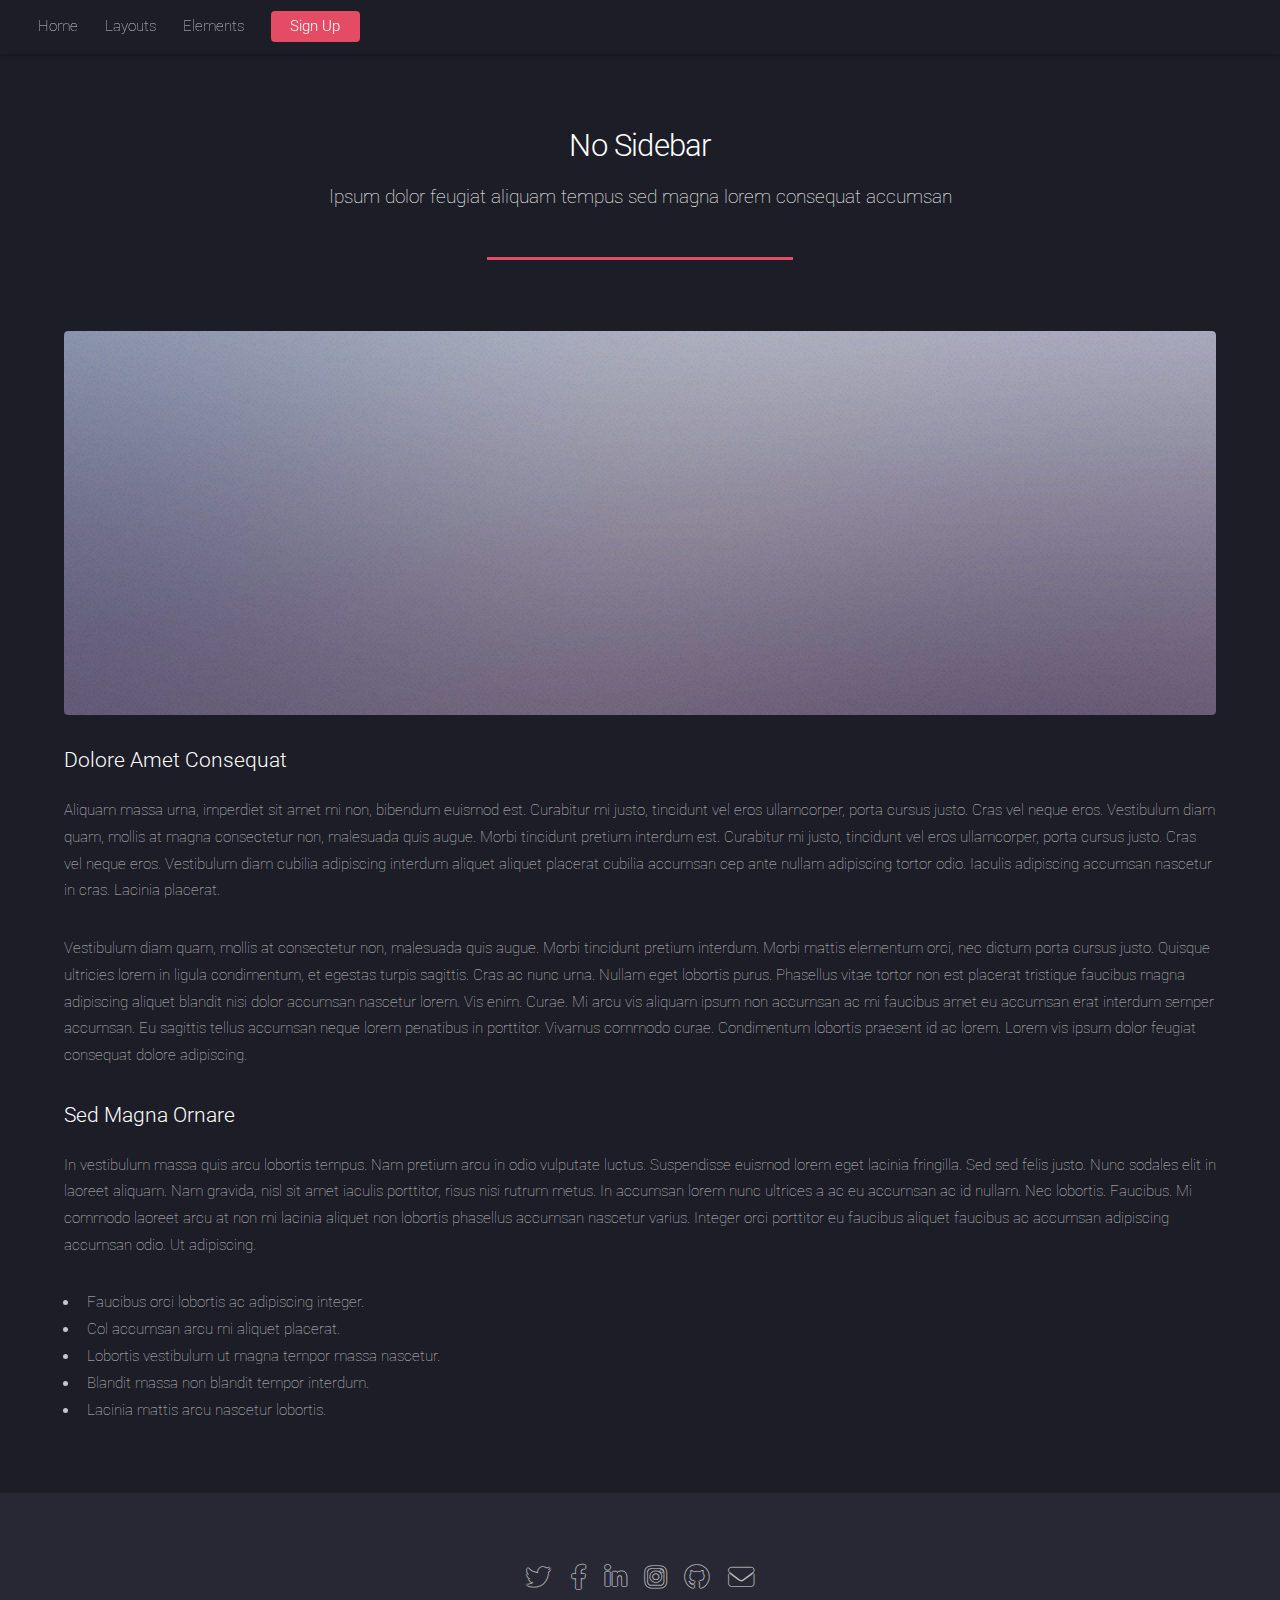
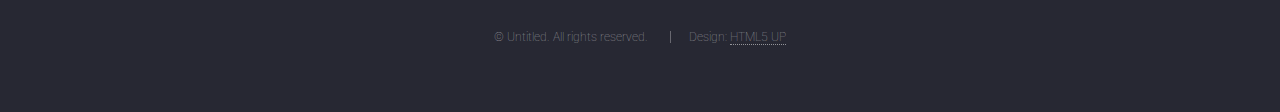
<file: no-sidebar.html>
<!DOCTYPE HTML>
<!--
	Landed by HTML5 UP
	html5up.net | @ajlkn
	Free for personal and commercial use under the CCA 3.0 license (html5up.net/license)
-->
<html>

<head>
	<title>No Sidebar - Landed by HTML5 UP</title>
	<meta charset="utf-8" />
	<meta name="viewport" content="width=device-width, initial-scale=1, user-scalable=no" />
	<link rel="stylesheet" href="assets/css/main.css" />
	<noscript>
		<link rel="stylesheet" href="assets/css/noscript.css" />
	</noscript>
</head>

<body class="is-preload">
	<div id="page-wrapper">

		<!-- Header -->
		<header id="header">
			<h1 id="logo"><a href="index.html">Landed</a></h1>
			<nav id="nav">
				<ul>
					<li><a href="index.html">Home</a></li>
					<li>
						<a href="#">Layouts</a>
						<ul>
							<li><a href="left-sidebar.html">Left Sidebar</a></li>
							<li><a href="right-sidebar.html">Right Sidebar</a></li>
							<li><a href="no-sidebar.html">No Sidebar</a></li>
							<li>
								<a href="#">Submenu</a>
								<ul>
									<li><a href="#">Option 1</a></li>
									<li><a href="#">Option 2</a></li>
									<li><a href="#">Option 3</a></li>
									<li><a href="#">Option 4</a></li>
								</ul>
							</li>
						</ul>
					</li>
					<li><a href="elements.html">Elements</a></li>
					<li><a href="#" class="button primary">Sign Up</a></li>
				</ul>
			</nav>
		</header>

		<!-- Main -->
		<div id="main" class="wrapper style1">
			<div class="container">
				<header class="major">
					<h2>No Sidebar</h2>
					<p>Ipsum dolor feugiat aliquam tempus sed magna lorem consequat accumsan</p>
				</header>

				<!-- Content -->
				<section id="content">
					<a href="#" class="image fit"><img src="images/pic07.jpg" alt="" /></a>
					<h3>Dolore Amet Consequat</h3>
					<p>Aliquam massa urna, imperdiet sit amet mi non, bibendum euismod est. Curabitur mi justo,
						tincidunt vel eros ullamcorper, porta cursus justo. Cras vel neque eros. Vestibulum diam quam,
						mollis at magna consectetur non, malesuada quis augue. Morbi tincidunt pretium interdum est.
						Curabitur mi justo, tincidunt vel eros ullamcorper, porta cursus justo. Cras vel neque eros.
						Vestibulum diam cubilia adipiscing interdum aliquet aliquet placerat cubilia accumsan cep ante
						nullam adipiscing tortor odio. Iaculis adipiscing accumsan nascetur in cras. Lacinia placerat.
					</p>
					<p>Vestibulum diam quam, mollis at consectetur non, malesuada quis augue. Morbi tincidunt pretium
						interdum. Morbi mattis elementum orci, nec dictum porta cursus justo. Quisque ultricies lorem in
						ligula condimentum, et egestas turpis sagittis. Cras ac nunc urna. Nullam eget lobortis purus.
						Phasellus vitae tortor non est placerat tristique faucibus magna adipiscing aliquet blandit nisi
						dolor accumsan nascetur lorem. Vis enim. Curae. Mi arcu vis aliquam ipsum non accumsan ac mi
						faucibus amet eu accumsan erat interdum semper accumsan. Eu sagittis tellus accumsan neque lorem
						penatibus in porttitor. Vivamus commodo curae. Condimentum lobortis praesent id ac lorem. Lorem
						vis ipsum dolor feugiat consequat dolore adipiscing.</p>
					<h3>Sed Magna Ornare</h3>
					<p>In vestibulum massa quis arcu lobortis tempus. Nam pretium arcu in odio vulputate luctus.
						Suspendisse euismod lorem eget lacinia fringilla. Sed sed felis justo. Nunc sodales elit in
						laoreet aliquam. Nam gravida, nisl sit amet iaculis porttitor, risus nisi rutrum metus. In
						accumsan lorem nunc ultrices a ac eu accumsan ac id nullam. Nec lobortis. Faucibus. Mi commodo
						laoreet arcu at non mi lacinia aliquet non lobortis phasellus accumsan nascetur varius. Integer
						orci porttitor eu faucibus aliquet faucibus ac accumsan adipiscing accumsan odio. Ut adipiscing.
					</p>
					<ul>
						<li>Faucibus orci lobortis ac adipiscing integer.</li>
						<li>Col accumsan arcu mi aliquet placerat.</li>
						<li>Lobortis vestibulum ut magna tempor massa nascetur.</li>
						<li>Blandit massa non blandit tempor interdum.</li>
						<li>Lacinia mattis arcu nascetur lobortis.</li>
					</ul>
				</section>

			</div>
		</div>

		<!-- Footer -->
		<footer id="footer">
			<ul class="icons">
				<li><a href="#" class="icon brands alt fa-twitter"><span class="label">Twitter</span></a></li>
				<li><a href="#" class="icon brands alt fa-facebook-f"><span class="label">Facebook</span></a></li>
				<li><a href="#" class="icon brands alt fa-linkedin-in"><span class="label">LinkedIn</span></a></li>
				<li><a href="#" class="icon brands alt fa-instagram"><span class="label">Instagram</span></a></li>
				<li><a href="#" class="icon brands alt fa-github"><span class="label">GitHub</span></a></li>
				<li><a href="#" class="icon solid alt fa-envelope"><span class="label">Email</span></a></li>
			</ul>
			<ul class="copyright">
				<li>&copy; Untitled. All rights reserved.</li>
				<li>Design: <a href="http://html5up.net">HTML5 UP</a></li>
			</ul>
		</footer>

	</div>

	<!-- Scripts -->
	<script src="assets/js/jquery.min.js"></script>
	<script src="assets/js/jquery.scrolly.min.js"></script>
	<script src="assets/js/jquery.dropotron.min.js"></script>
	<script src="assets/js/jquery.scrollex.min.js"></script>
	<script src="assets/js/browser.min.js"></script>
	<script src="assets/js/breakpoints.min.js"></script>
	<script src="assets/js/util.js"></script>
	<script src="assets/js/main.js"></script>

</body>

</html>
</file>
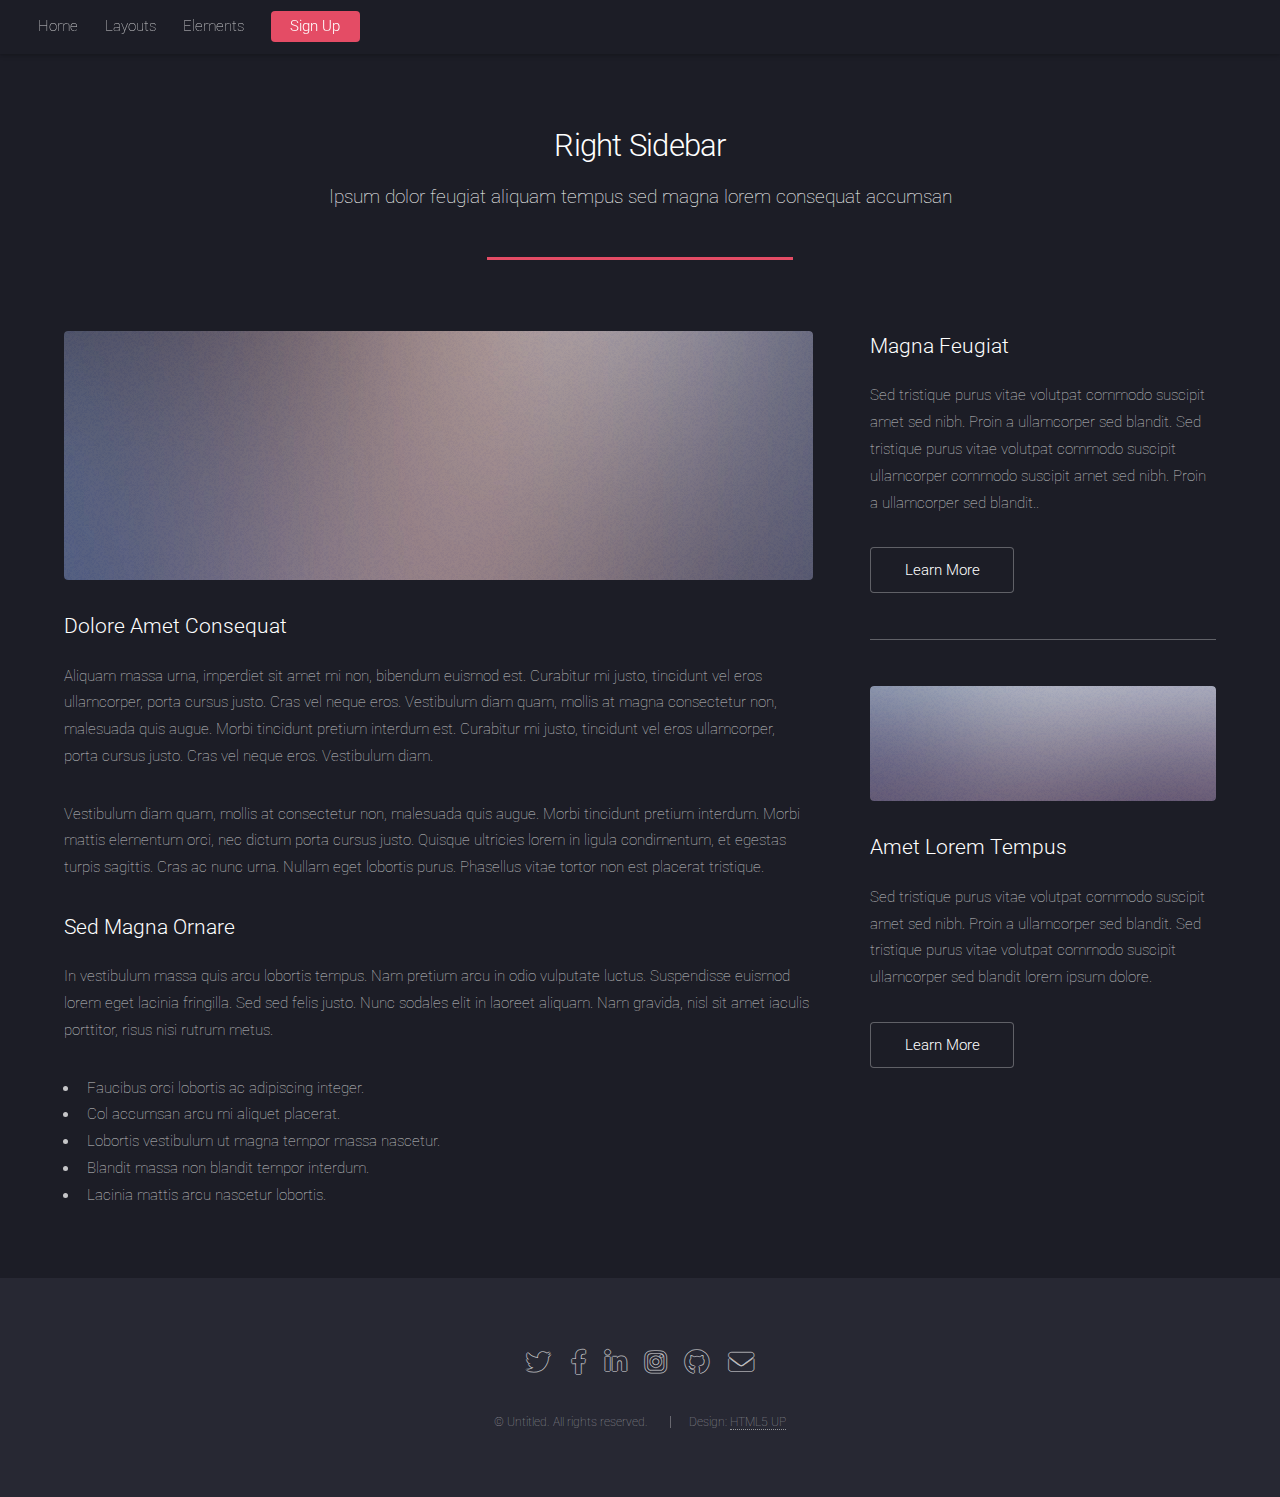
<file: right-sidebar.html>
<!DOCTYPE HTML>
<!--
	Landed by HTML5 UP
	html5up.net | @ajlkn
	Free for personal and commercial use under the CCA 3.0 license (html5up.net/license)
-->
<html>

<head>
	<title>Right Sidebar - Landed by HTML5 UP</title>
	<meta charset="utf-8" />
	<meta name="viewport" content="width=device-width, initial-scale=1, user-scalable=no" />
	<link rel="stylesheet" href="assets/css/main.css" />
	<noscript>
		<link rel="stylesheet" href="assets/css/noscript.css" />
	</noscript>
</head>

<body class="is-preload">
	<div id="page-wrapper">

		<!-- Header -->
		<header id="header">
			<h1 id="logo"><a href="index.html">Landed</a></h1>
			<nav id="nav">
				<ul>
					<li><a href="index.html">Home</a></li>
					<li>
						<a href="#">Layouts</a>
						<ul>
							<li><a href="left-sidebar.html">Left Sidebar</a></li>
							<li><a href="right-sidebar.html">Right Sidebar</a></li>
							<li><a href="no-sidebar.html">No Sidebar</a></li>
							<li>
								<a href="#">Submenu</a>
								<ul>
									<li><a href="#">Option 1</a></li>
									<li><a href="#">Option 2</a></li>
									<li><a href="#">Option 3</a></li>
									<li><a href="#">Option 4</a></li>
								</ul>
							</li>
						</ul>
					</li>
					<li><a href="elements.html">Elements</a></li>
					<li><a href="#" class="button primary">Sign Up</a></li>
				</ul>
			</nav>
		</header>

		<!-- Main -->
		<div id="main" class="wrapper style1">
			<div class="container">
				<header class="major">
					<h2>Right Sidebar</h2>
					<p>Ipsum dolor feugiat aliquam tempus sed magna lorem consequat accumsan</p>
				</header>
				<div class="row gtr-150">
					<div class="col-8 col-12-medium">

						<!-- Content -->
						<section id="content">
							<a href="#" class="image fit"><img src="images/pic06.jpg" alt="" /></a>
							<h3>Dolore Amet Consequat</h3>
							<p>Aliquam massa urna, imperdiet sit amet mi non, bibendum euismod est. Curabitur mi justo,
								tincidunt vel eros ullamcorper, porta cursus justo. Cras vel neque eros. Vestibulum diam
								quam, mollis at magna consectetur non, malesuada quis augue. Morbi tincidunt pretium
								interdum est. Curabitur mi justo, tincidunt vel eros ullamcorper, porta cursus justo.
								Cras vel neque eros. Vestibulum diam.</p>
							<p>Vestibulum diam quam, mollis at consectetur non, malesuada quis augue. Morbi tincidunt
								pretium interdum. Morbi mattis elementum orci, nec dictum porta cursus justo. Quisque
								ultricies lorem in ligula condimentum, et egestas turpis sagittis. Cras ac nunc urna.
								Nullam eget lobortis purus. Phasellus vitae tortor non est placerat tristique.</p>
							<h3>Sed Magna Ornare</h3>
							<p>In vestibulum massa quis arcu lobortis tempus. Nam pretium arcu in odio vulputate luctus.
								Suspendisse euismod lorem eget lacinia fringilla. Sed sed felis justo. Nunc sodales elit
								in laoreet aliquam. Nam gravida, nisl sit amet iaculis porttitor, risus nisi rutrum
								metus.</p>
							<ul>
								<li>Faucibus orci lobortis ac adipiscing integer.</li>
								<li>Col accumsan arcu mi aliquet placerat.</li>
								<li>Lobortis vestibulum ut magna tempor massa nascetur.</li>
								<li>Blandit massa non blandit tempor interdum.</li>
								<li>Lacinia mattis arcu nascetur lobortis.</li>
							</ul>
						</section>

					</div>
					<div class="col-4 col-12-medium">

						<!-- Sidebar -->
						<section id="sidebar">
							<section>
								<h3>Magna Feugiat</h3>
								<p>Sed tristique purus vitae volutpat commodo suscipit amet sed nibh. Proin a
									ullamcorper sed blandit. Sed tristique purus vitae volutpat commodo suscipit
									ullamcorper commodo suscipit amet sed nibh. Proin a ullamcorper sed blandit..</p>
								<footer>
									<ul class="actions">
										<li><a href="#" class="button">Learn More</a></li>
									</ul>
								</footer>
							</section>
							<hr />
							<section>
								<a href="#" class="image fit"><img src="images/pic07.jpg" alt="" /></a>
								<h3>Amet Lorem Tempus</h3>
								<p>Sed tristique purus vitae volutpat commodo suscipit amet sed nibh. Proin a
									ullamcorper sed blandit. Sed tristique purus vitae volutpat commodo suscipit
									ullamcorper sed blandit lorem ipsum dolore.</p>
								<footer>
									<ul class="actions">
										<li><a href="#" class="button">Learn More</a></li>
									</ul>
								</footer>
							</section>
						</section>

					</div>
				</div>
			</div>
		</div>

		<!-- Footer -->
		<footer id="footer">
			<ul class="icons">
				<li><a href="#" class="icon brands alt fa-twitter"><span class="label">Twitter</span></a></li>
				<li><a href="#" class="icon brands alt fa-facebook-f"><span class="label">Facebook</span></a></li>
				<li><a href="#" class="icon brands alt fa-linkedin-in"><span class="label">LinkedIn</span></a></li>
				<li><a href="#" class="icon brands alt fa-instagram"><span class="label">Instagram</span></a></li>
				<li><a href="#" class="icon brands alt fa-github"><span class="label">GitHub</span></a></li>
				<li><a href="#" class="icon solid alt fa-envelope"><span class="label">Email</span></a></li>
			</ul>
			<ul class="copyright">
				<li>&copy; Untitled. All rights reserved.</li>
				<li>Design: <a href="http://html5up.net">HTML5 UP</a></li>
			</ul>
		</footer>

	</div>

	<!-- Scripts -->
	<script src="assets/js/jquery.min.js"></script>
	<script src="assets/js/jquery.scrolly.min.js"></script>
	<script src="assets/js/jquery.dropotron.min.js"></script>
	<script src="assets/js/jquery.scrollex.min.js"></script>
	<script src="assets/js/browser.min.js"></script>
	<script src="assets/js/breakpoints.min.js"></script>
	<script src="assets/js/util.js"></script>
	<script src="assets/js/main.js"></script>

</body>

</html>
</file>
<file: assets/css/noscript.css>
/*
	Landed by HTML5 UP
	html5up.net | @ajlkn
	Free for personal and commercial use under the CCA 3.0 license (html5up.net/license)
*/

/* Loader */

body.landing.is-preload:before {
	display: none;
}

body.landing.is-preload:after {
	display: none;
}
</file>
<file: assets/css/main.css>
@import url("fontawesome-all.min.css");
@import url("https://fonts.googleapis.com/css?family=Roboto:100,300,100italic,300italic");

/*
	Landed by HTML5 UP
	html5up.net | @ajlkn
	Free for personal and commercial use under the CCA 3.0 license (html5up.net/license)
*/

html,
body,
div,
span,
applet,
object,
iframe,
h1,
h2,
h3,
h4,
h5,
h6,
p,
blockquote,
pre,
a,
abbr,
acronym,
address,
big,
cite,
code,
del,
dfn,
em,
img,
ins,
kbd,
q,
s,
samp,
small,
strike,
strong,
sub,
sup,
tt,
var,
b,
u,
i,
center,
dl,
dt,
dd,
ol,
ul,
li,
fieldset,
form,
label,
legend,
table,
caption,
tbody,
tfoot,
thead,
tr,
th,
td,
article,
aside,
canvas,
details,
embed,
figure,
figcaption,
footer,
header,
hgroup,
menu,
nav,
output,
ruby,
section,
summary,
time,
mark,
audio,
video {
	margin: 0;
	padding: 0;
	border: 0;
	font-size: 100%;
	font: inherit;
	vertical-align: baseline;
}

article,
aside,
details,
figcaption,
figure,
footer,
header,
hgroup,
menu,
nav,
section {
	display: block;
}

body {
	line-height: 1;
}

ol,
ul {
	list-style: none;
}

blockquote,
q {
	quotes: none;
}

blockquote:before,
blockquote:after,
q:before,
q:after {
	content: '';
	content: none;
}

table {
	border-collapse: collapse;
	border-spacing: 0;
}

body {
	-webkit-text-size-adjust: none;
}

mark {
	background-color: transparent;
	color: inherit;
}

input::-moz-focus-inner {
	border: 0;
	padding: 0;
}

input,
select,
textarea {
	-moz-appearance: none;
	-webkit-appearance: none;
	-ms-appearance: none;
	appearance: none;
}

/* Basic */

html {
	box-sizing: border-box;
}

*,
*:before,
*:after {
	box-sizing: inherit;
}

html,
body {
	background: #1c1d26;
}

body.is-preload *,
body.is-preload *:before,
body.is-preload *:after {
	-moz-animation: none !important;
	-webkit-animation: none !important;
	-ms-animation: none !important;
	animation: none !important;
	-moz-transition: none !important;
	-webkit-transition: none !important;
	-ms-transition: none !important;
	transition: none !important;
}

body,
input,
select,
textarea {
	color: rgba(255, 255, 255, 0.75);
	font-family: "Roboto", Helvetica, sans-serif;
	font-size: 15pt;
	font-weight: 100;
	line-height: 1.75em;
}

a {
	-moz-transition: border-color 0.2s ease-in-out, color 0.2s ease-in-out;
	-webkit-transition: border-color 0.2s ease-in-out, color 0.2s ease-in-out;
	-ms-transition: border-color 0.2s ease-in-out, color 0.2s ease-in-out;
	transition: border-color 0.2s ease-in-out, color 0.2s ease-in-out;
	border-bottom: dotted 1px;
	color: #e44c65;
	text-decoration: none;
}

a:hover {
	color: #e44c65 !important;
	border-bottom-color: transparent;
}

strong,
b {
	color: #ffffff;
	font-weight: 300;
}

em,
i {
	font-style: italic;
}

p {
	margin: 0 0 2em 0;
}

h1,
h2,
h3,
h4,
h5,
h6 {
	color: #ffffff;
	font-weight: 300;
	line-height: 1em;
	margin: 0 0 1em 0;
}

h1 a,
h2 a,
h3 a,
h4 a,
h5 a,
h6 a {
	color: inherit;
	border: 0;
}

h2 {
	font-size: 2em;
	line-height: 1.5em;
	letter-spacing: -0.025em;
}

h3 {
	font-size: 1.35em;
	line-height: 1.5em;
}

h4 {
	font-size: 1.1em;
	line-height: 1.5em;
}

h5 {
	font-size: 0.9em;
	line-height: 1.5em;
}

h6 {
	font-size: 0.7em;
	line-height: 1.5em;
}

sub {
	font-size: 0.8em;
	position: relative;
	top: 0.5em;
}

sup {
	font-size: 0.8em;
	position: relative;
	top: -0.5em;
}

hr {
	border: 0;
	border-bottom: solid 1px rgba(255, 255, 255, 0.3);
	margin: 3em 0;
}

hr.major {
	margin: 4em 0;
}

blockquote {
	border-left: solid 4px rgba(255, 255, 255, 0.3);
	font-style: italic;
	margin: 0 0 2em 0;
	padding: 0.5em 0 0.5em 2em;
}

code {
	background: rgba(255, 255, 255, 0.075);
	border-radius: 4px;
	font-family: "Courier New", monospace;
	font-size: 0.9em;
	margin: 0 0.25em;
	padding: 0.25em 0.65em;
}

pre {
	-webkit-overflow-scrolling: touch;
	font-family: "Courier New", monospace;
	font-size: 0.9em;
	margin: 0 0 2em 0;
}

pre code {
	display: block;
	line-height: 1.75em;
	padding: 1em 1.5em;
	overflow-x: auto;
}

.align-left {
	text-align: left;
}

.align-center {
	text-align: center;
}

.align-right {
	text-align: right;
}

/* Loader */

@-moz-keyframes spinner-show {
	0% {
		opacity: 0;
	}

	100% {
		opacity: 1;
	}
}

@-webkit-keyframes spinner-show {
	0% {
		opacity: 0;
	}

	100% {
		opacity: 1;
	}
}

@-ms-keyframes spinner-show {
	0% {
		opacity: 0;
	}

	100% {
		opacity: 1;
	}
}

@keyframes spinner-show {
	0% {
		opacity: 0;
	}

	100% {
		opacity: 1;
	}
}

@-moz-keyframes spinner-hide {
	0% {
		color: rgba(255, 255, 255, 0.15);
		z-index: 100001;
		-moz-transform: scale(1) rotate(0deg);
		-webkit-transform: scale(1) rotate(0deg);
		-ms-transform: scale(1) rotate(0deg);
		transform: scale(1) rotate(0deg);
	}

	99% {
		color: #1c1d26;
		z-index: 100001;
		-moz-transform: scale(0.5) rotate(360deg);
		-webkit-transform: scale(0.5) rotate(360deg);
		-ms-transform: scale(0.5) rotate(360deg);
		transform: scale(0.5) rotate(360deg);
	}

	100% {
		color: #1c1d26;
		z-index: -1;
		-moz-transform: scale(0.5) rotate(360deg);
		-webkit-transform: scale(0.5) rotate(360deg);
		-ms-transform: scale(0.5) rotate(360deg);
		transform: scale(0.5) rotate(360deg);
	}
}

@-webkit-keyframes spinner-hide {
	0% {
		color: rgba(255, 255, 255, 0.15);
		z-index: 100001;
		-moz-transform: scale(1) rotate(0deg);
		-webkit-transform: scale(1) rotate(0deg);
		-ms-transform: scale(1) rotate(0deg);
		transform: scale(1) rotate(0deg);
	}

	99% {
		color: #1c1d26;
		z-index: 100001;
		-moz-transform: scale(0.5) rotate(360deg);
		-webkit-transform: scale(0.5) rotate(360deg);
		-ms-transform: scale(0.5) rotate(360deg);
		transform: scale(0.5) rotate(360deg);
	}

	100% {
		color: #1c1d26;
		z-index: -1;
		-moz-transform: scale(0.5) rotate(360deg);
		-webkit-transform: scale(0.5) rotate(360deg);
		-ms-transform: scale(0.5) rotate(360deg);
		transform: scale(0.5) rotate(360deg);
	}
}

@-ms-keyframes spinner-hide {
	0% {
		color: rgba(255, 255, 255, 0.15);
		z-index: 100001;
		-moz-transform: scale(1) rotate(0deg);
		-webkit-transform: scale(1) rotate(0deg);
		-ms-transform: scale(1) rotate(0deg);
		transform: scale(1) rotate(0deg);
	}

	99% {
		color: #1c1d26;
		z-index: 100001;
		-moz-transform: scale(0.5) rotate(360deg);
		-webkit-transform: scale(0.5) rotate(360deg);
		-ms-transform: scale(0.5) rotate(360deg);
		transform: scale(0.5) rotate(360deg);
	}

	100% {
		color: #1c1d26;
		z-index: -1;
		-moz-transform: scale(0.5) rotate(360deg);
		-webkit-transform: scale(0.5) rotate(360deg);
		-ms-transform: scale(0.5) rotate(360deg);
		transform: scale(0.5) rotate(360deg);
	}
}

@keyframes spinner-hide {
	0% {
		color: rgba(255, 255, 255, 0.15);
		z-index: 100001;
		-moz-transform: scale(1) rotate(0deg);
		-webkit-transform: scale(1) rotate(0deg);
		-ms-transform: scale(1) rotate(0deg);
		transform: scale(1) rotate(0deg);
	}

	99% {
		color: #1c1d26;
		z-index: 100001;
		-moz-transform: scale(0.5) rotate(360deg);
		-webkit-transform: scale(0.5) rotate(360deg);
		-ms-transform: scale(0.5) rotate(360deg);
		transform: scale(0.5) rotate(360deg);
	}

	100% {
		color: #1c1d26;
		z-index: -1;
		-moz-transform: scale(0.5) rotate(360deg);
		-webkit-transform: scale(0.5) rotate(360deg);
		-ms-transform: scale(0.5) rotate(360deg);
		transform: scale(0.5) rotate(360deg);
	}
}

@-moz-keyframes spinner-rotate {
	0% {
		-moz-transform: scale(1) rotate(0deg);
		-webkit-transform: scale(1) rotate(0deg);
		-ms-transform: scale(1) rotate(0deg);
		transform: scale(1) rotate(0deg);
	}

	100% {
		-moz-transform: scale(1) rotate(360deg);
		-webkit-transform: scale(1) rotate(360deg);
		-ms-transform: scale(1) rotate(360deg);
		transform: scale(1) rotate(360deg);
	}
}

@-webkit-keyframes spinner-rotate {
	0% {
		-moz-transform: scale(1) rotate(0deg);
		-webkit-transform: scale(1) rotate(0deg);
		-ms-transform: scale(1) rotate(0deg);
		transform: scale(1) rotate(0deg);
	}

	100% {
		-moz-transform: scale(1) rotate(360deg);
		-webkit-transform: scale(1) rotate(360deg);
		-ms-transform: scale(1) rotate(360deg);
		transform: scale(1) rotate(360deg);
	}
}

@-ms-keyframes spinner-rotate {
	0% {
		-moz-transform: scale(1) rotate(0deg);
		-webkit-transform: scale(1) rotate(0deg);
		-ms-transform: scale(1) rotate(0deg);
		transform: scale(1) rotate(0deg);
	}

	100% {
		-moz-transform: scale(1) rotate(360deg);
		-webkit-transform: scale(1) rotate(360deg);
		-ms-transform: scale(1) rotate(360deg);
		transform: scale(1) rotate(360deg);
	}
}

@keyframes spinner-rotate {
	0% {
		-moz-transform: scale(1) rotate(0deg);
		-webkit-transform: scale(1) rotate(0deg);
		-ms-transform: scale(1) rotate(0deg);
		transform: scale(1) rotate(0deg);
	}

	100% {
		-moz-transform: scale(1) rotate(360deg);
		-webkit-transform: scale(1) rotate(360deg);
		-ms-transform: scale(1) rotate(360deg);
		transform: scale(1) rotate(360deg);
	}
}

@-moz-keyframes overlay-hide {
	0% {
		opacity: 1;
		z-index: 100000;
	}

	15% {
		opacity: 1;
		z-index: 100000;
	}

	99% {
		opacity: 0;
		z-index: 100000;
	}

	100% {
		opacity: 0;
		z-index: -1;
	}
}

@-webkit-keyframes overlay-hide {
	0% {
		opacity: 1;
		z-index: 100000;
	}

	15% {
		opacity: 1;
		z-index: 100000;
	}

	99% {
		opacity: 0;
		z-index: 100000;
	}

	100% {
		opacity: 0;
		z-index: -1;
	}
}

@-ms-keyframes overlay-hide {
	0% {
		opacity: 1;
		z-index: 100000;
	}

	15% {
		opacity: 1;
		z-index: 100000;
	}

	99% {
		opacity: 0;
		z-index: 100000;
	}

	100% {
		opacity: 0;
		z-index: -1;
	}
}

@keyframes overlay-hide {
	0% {
		opacity: 1;
		z-index: 100000;
	}

	15% {
		opacity: 1;
		z-index: 100000;
	}

	99% {
		opacity: 0;
		z-index: 100000;
	}

	100% {
		opacity: 0;
		z-index: -1;
	}
}

body.landing {
	text-decoration: none;
}

body.landing:before {
	-moz-osx-font-smoothing: grayscale;
	-webkit-font-smoothing: antialiased;
	display: inline-block;
	font-style: normal;
	font-variant: normal;
	text-rendering: auto;
	line-height: 1;
	text-transform: none !important;
	font-family: 'Font Awesome 5 Free';
	font-weight: 900;
}

body.landing:before {
	-moz-animation: spinner-show 1.5s 1 0.25s ease forwards, spinner-hide 0.25s ease-in-out forwards !important;
	-webkit-animation: spinner-show 1.5s 1 0.25s ease forwards, spinner-hide 0.25s ease-in-out forwards !important;
	-ms-animation: spinner-show 1.5s 1 0.25s ease forwards, spinner-hide 0.25s ease-in-out forwards !important;
	animation: spinner-show 1.5s 1 0.25s ease forwards, spinner-hide 0.25s ease-in-out forwards !important;
	-moz-transform-origin: 50% 50%;
	-webkit-transform-origin: 50% 50%;
	-ms-transform-origin: 50% 50%;
	transform-origin: 50% 50%;
	color: rgba(255, 255, 255, 0.15);
	content: '\f1ce';
	cursor: default;
	display: block;
	font-size: 2em;
	height: 2em;
	left: 50%;
	line-height: 2em;
	margin: -1em 0 0 -1em;
	opacity: 0;
	position: fixed;
	text-align: center;
	top: 50%;
	width: 2em;
	z-index: -1;
}

body.landing:after {
	-moz-animation: overlay-hide 1.5s ease-in forwards !important;
	-webkit-animation: overlay-hide 1.5s ease-in forwards !important;
	-ms-animation: overlay-hide 1.5s ease-in forwards !important;
	animation: overlay-hide 1.5s ease-in forwards !important;
	background: #1c1d26;
	content: '';
	display: block;
	height: 100%;
	left: 0;
	opacity: 0;
	position: fixed;
	top: 0;
	width: 100%;
	z-index: -1;
}

body.landing.is-preload:before {
	-moz-animation: spinner-show 1.5s 1 0.25s ease forwards, spinner-rotate 0.75s infinite linear !important;
	-webkit-animation: spinner-show 1.5s 1 0.25s ease forwards, spinner-rotate 0.75s infinite linear !important;
	-ms-animation: spinner-show 1.5s 1 0.25s ease forwards, spinner-rotate 0.75s infinite linear !important;
	animation: spinner-show 1.5s 1 0.25s ease forwards, spinner-rotate 0.75s infinite linear !important;
	z-index: 100001;
}

body.landing.is-preload:after {
	-moz-animation: none !important;
	-webkit-animation: none !important;
	-ms-animation: none !important;
	animation: none !important;
	opacity: 1;
	z-index: 100000;
}

@media (-webkit-min-device-pixel-ratio: 2) {

	body.landing:before {
		line-height: 2.025em;
	}

}

/* Container */

.container {
	margin: 0 auto;
	max-width: calc(100% - 4em);
	width: 70em;
}

.container.xsmall {
	width: 17.5em;
}

.container.small {
	width: 35em;
}

.container.medium {
	width: 52.5em;
}

.container.large {
	width: 87.5em;
}

.container.xlarge {
	width: 105em;
}

.container.max {
	width: 100%;
}

@media screen and (max-width: 1280px) {

	.container {
		width: 90%;
		max-width: 100%;
	}

}

@media screen and (max-width: 980px) {

	.container {
		width: 100% !important;
	}

}

/* Row */

.row {
	display: flex;
	flex-wrap: wrap;
	box-sizing: border-box;
	align-items: stretch;
}

.row>* {
	box-sizing: border-box;
}

.row.gtr-uniform>*> :last-child {
	margin-bottom: 0;
}

.row.aln-left {
	justify-content: flex-start;
}

.row.aln-center {
	justify-content: center;
}

.row.aln-right {
	justify-content: flex-end;
}

.row.aln-top {
	align-items: flex-start;
}

.row.aln-middle {
	align-items: center;
}

.row.aln-bottom {
	align-items: flex-end;
}

.row>.imp {
	order: -1;
}

.row>.col-1 {
	width: 8.33333%;
}

.row>.off-1 {
	margin-left: 8.33333%;
}

.row>.col-2 {
	width: 16.66667%;
}

.row>.off-2 {
	margin-left: 16.66667%;
}

.row>.col-3 {
	width: 25%;
}

.row>.off-3 {
	margin-left: 25%;
}

.row>.col-4 {
	width: 33.33333%;
}

.row>.off-4 {
	margin-left: 33.33333%;
}

.row>.col-5 {
	width: 41.66667%;
}

.row>.off-5 {
	margin-left: 41.66667%;
}

.row>.col-6 {
	width: 50%;
}

.row>.off-6 {
	margin-left: 50%;
}

.row>.col-7 {
	width: 58.33333%;
}

.row>.off-7 {
	margin-left: 58.33333%;
}

.row>.col-8 {
	width: 66.66667%;
}

.row>.off-8 {
	margin-left: 66.66667%;
}

.row>.col-9 {
	width: 75%;
}

.row>.off-9 {
	margin-left: 75%;
}

.row>.col-10 {
	width: 83.33333%;
}

.row>.off-10 {
	margin-left: 83.33333%;
}

.row>.col-11 {
	width: 91.66667%;
}

.row>.off-11 {
	margin-left: 91.66667%;
}

.row>.col-12 {
	width: 100%;
}

.row>.off-12 {
	margin-left: 100%;
}

.row.gtr-0 {
	margin-top: 0;
	margin-left: 0em;
}

.row.gtr-0>* {
	padding: 0 0 0 0em;
}

.row.gtr-0.gtr-uniform {
	margin-top: 0em;
}

.row.gtr-0.gtr-uniform>* {
	padding-top: 0em;
}

.row.gtr-25 {
	margin-top: 0;
	margin-left: -0.625em;
}

.row.gtr-25>* {
	padding: 0 0 0 0.625em;
}

.row.gtr-25.gtr-uniform {
	margin-top: -0.625em;
}

.row.gtr-25.gtr-uniform>* {
	padding-top: 0.625em;
}

.row.gtr-50 {
	margin-top: 0;
	margin-left: -1.25em;
}

.row.gtr-50>* {
	padding: 0 0 0 1.25em;
}

.row.gtr-50.gtr-uniform {
	margin-top: -1.25em;
}

.row.gtr-50.gtr-uniform>* {
	padding-top: 1.25em;
}

.row {
	margin-top: 0;
	margin-left: -2.5em;
}

.row>* {
	padding: 0 0 0 2.5em;
}

.row.gtr-uniform {
	margin-top: -2.5em;
}

.row.gtr-uniform>* {
	padding-top: 2.5em;
}

.row.gtr-150 {
	margin-top: 0;
	margin-left: -3.75em;
}

.row.gtr-150>* {
	padding: 0 0 0 3.75em;
}

.row.gtr-150.gtr-uniform {
	margin-top: -3.75em;
}

.row.gtr-150.gtr-uniform>* {
	padding-top: 3.75em;
}

.row.gtr-200 {
	margin-top: 0;
	margin-left: -5em;
}

.row.gtr-200>* {
	padding: 0 0 0 5em;
}

.row.gtr-200.gtr-uniform {
	margin-top: -5em;
}

.row.gtr-200.gtr-uniform>* {
	padding-top: 5em;
}

@media screen and (max-width: 1680px) {

	.row {
		display: flex;
		flex-wrap: wrap;
		box-sizing: border-box;
		align-items: stretch;
	}

	.row>* {
		box-sizing: border-box;
	}

	.row.gtr-uniform>*> :last-child {
		margin-bottom: 0;
	}

	.row.aln-left {
		justify-content: flex-start;
	}

	.row.aln-center {
		justify-content: center;
	}

	.row.aln-right {
		justify-content: flex-end;
	}

	.row.aln-top {
		align-items: flex-start;
	}

	.row.aln-middle {
		align-items: center;
	}

	.row.aln-bottom {
		align-items: flex-end;
	}

	.row>.imp-xlarge {
		order: -1;
	}

	.row>.col-1-xlarge {
		width: 8.33333%;
	}

	.row>.off-1-xlarge {
		margin-left: 8.33333%;
	}

	.row>.col-2-xlarge {
		width: 16.66667%;
	}

	.row>.off-2-xlarge {
		margin-left: 16.66667%;
	}

	.row>.col-3-xlarge {
		width: 25%;
	}

	.row>.off-3-xlarge {
		margin-left: 25%;
	}

	.row>.col-4-xlarge {
		width: 33.33333%;
	}

	.row>.off-4-xlarge {
		margin-left: 33.33333%;
	}

	.row>.col-5-xlarge {
		width: 41.66667%;
	}

	.row>.off-5-xlarge {
		margin-left: 41.66667%;
	}

	.row>.col-6-xlarge {
		width: 50%;
	}

	.row>.off-6-xlarge {
		margin-left: 50%;
	}

	.row>.col-7-xlarge {
		width: 58.33333%;
	}

	.row>.off-7-xlarge {
		margin-left: 58.33333%;
	}

	.row>.col-8-xlarge {
		width: 66.66667%;
	}

	.row>.off-8-xlarge {
		margin-left: 66.66667%;
	}

	.row>.col-9-xlarge {
		width: 75%;
	}

	.row>.off-9-xlarge {
		margin-left: 75%;
	}

	.row>.col-10-xlarge {
		width: 83.33333%;
	}

	.row>.off-10-xlarge {
		margin-left: 83.33333%;
	}

	.row>.col-11-xlarge {
		width: 91.66667%;
	}

	.row>.off-11-xlarge {
		margin-left: 91.66667%;
	}

	.row>.col-12-xlarge {
		width: 100%;
	}

	.row>.off-12-xlarge {
		margin-left: 100%;
	}

	.row.gtr-0 {
		margin-top: 0;
		margin-left: 0em;
	}

	.row.gtr-0>* {
		padding: 0 0 0 0em;
	}

	.row.gtr-0.gtr-uniform {
		margin-top: 0em;
	}

	.row.gtr-0.gtr-uniform>* {
		padding-top: 0em;
	}

	.row.gtr-25 {
		margin-top: 0;
		margin-left: -0.625em;
	}

	.row.gtr-25>* {
		padding: 0 0 0 0.625em;
	}

	.row.gtr-25.gtr-uniform {
		margin-top: -0.625em;
	}

	.row.gtr-25.gtr-uniform>* {
		padding-top: 0.625em;
	}

	.row.gtr-50 {
		margin-top: 0;
		margin-left: -1.25em;
	}

	.row.gtr-50>* {
		padding: 0 0 0 1.25em;
	}

	.row.gtr-50.gtr-uniform {
		margin-top: -1.25em;
	}

	.row.gtr-50.gtr-uniform>* {
		padding-top: 1.25em;
	}

	.row {
		margin-top: 0;
		margin-left: -2.5em;
	}

	.row>* {
		padding: 0 0 0 2.5em;
	}

	.row.gtr-uniform {
		margin-top: -2.5em;
	}

	.row.gtr-uniform>* {
		padding-top: 2.5em;
	}

	.row.gtr-150 {
		margin-top: 0;
		margin-left: -3.75em;
	}

	.row.gtr-150>* {
		padding: 0 0 0 3.75em;
	}

	.row.gtr-150.gtr-uniform {
		margin-top: -3.75em;
	}

	.row.gtr-150.gtr-uniform>* {
		padding-top: 3.75em;
	}

	.row.gtr-200 {
		margin-top: 0;
		margin-left: -5em;
	}

	.row.gtr-200>* {
		padding: 0 0 0 5em;
	}

	.row.gtr-200.gtr-uniform {
		margin-top: -5em;
	}

	.row.gtr-200.gtr-uniform>* {
		padding-top: 5em;
	}

}

@media screen and (max-width: 1280px) {

	.row {
		display: flex;
		flex-wrap: wrap;
		box-sizing: border-box;
		align-items: stretch;
	}

	.row>* {
		box-sizing: border-box;
	}

	.row.gtr-uniform>*> :last-child {
		margin-bottom: 0;
	}

	.row.aln-left {
		justify-content: flex-start;
	}

	.row.aln-center {
		justify-content: center;
	}

	.row.aln-right {
		justify-content: flex-end;
	}

	.row.aln-top {
		align-items: flex-start;
	}

	.row.aln-middle {
		align-items: center;
	}

	.row.aln-bottom {
		align-items: flex-end;
	}

	.row>.imp-large {
		order: -1;
	}

	.row>.col-1-large {
		width: 8.33333%;
	}

	.row>.off-1-large {
		margin-left: 8.33333%;
	}

	.row>.col-2-large {
		width: 16.66667%;
	}

	.row>.off-2-large {
		margin-left: 16.66667%;
	}

	.row>.col-3-large {
		width: 25%;
	}

	.row>.off-3-large {
		margin-left: 25%;
	}

	.row>.col-4-large {
		width: 33.33333%;
	}

	.row>.off-4-large {
		margin-left: 33.33333%;
	}

	.row>.col-5-large {
		width: 41.66667%;
	}

	.row>.off-5-large {
		margin-left: 41.66667%;
	}

	.row>.col-6-large {
		width: 50%;
	}

	.row>.off-6-large {
		margin-left: 50%;
	}

	.row>.col-7-large {
		width: 58.33333%;
	}

	.row>.off-7-large {
		margin-left: 58.33333%;
	}

	.row>.col-8-large {
		width: 66.66667%;
	}

	.row>.off-8-large {
		margin-left: 66.66667%;
	}

	.row>.col-9-large {
		width: 75%;
	}

	.row>.off-9-large {
		margin-left: 75%;
	}

	.row>.col-10-large {
		width: 83.33333%;
	}

	.row>.off-10-large {
		margin-left: 83.33333%;
	}

	.row>.col-11-large {
		width: 91.66667%;
	}

	.row>.off-11-large {
		margin-left: 91.66667%;
	}

	.row>.col-12-large {
		width: 100%;
	}

	.row>.off-12-large {
		margin-left: 100%;
	}

	.row.gtr-0 {
		margin-top: 0;
		margin-left: 0em;
	}

	.row.gtr-0>* {
		padding: 0 0 0 0em;
	}

	.row.gtr-0.gtr-uniform {
		margin-top: 0em;
	}

	.row.gtr-0.gtr-uniform>* {
		padding-top: 0em;
	}

	.row.gtr-25 {
		margin-top: 0;
		margin-left: -0.625em;
	}

	.row.gtr-25>* {
		padding: 0 0 0 0.625em;
	}

	.row.gtr-25.gtr-uniform {
		margin-top: -0.625em;
	}

	.row.gtr-25.gtr-uniform>* {
		padding-top: 0.625em;
	}

	.row.gtr-50 {
		margin-top: 0;
		margin-left: -1.25em;
	}

	.row.gtr-50>* {
		padding: 0 0 0 1.25em;
	}

	.row.gtr-50.gtr-uniform {
		margin-top: -1.25em;
	}

	.row.gtr-50.gtr-uniform>* {
		padding-top: 1.25em;
	}

	.row {
		margin-top: 0;
		margin-left: -2.5em;
	}

	.row>* {
		padding: 0 0 0 2.5em;
	}

	.row.gtr-uniform {
		margin-top: -2.5em;
	}

	.row.gtr-uniform>* {
		padding-top: 2.5em;
	}

	.row.gtr-150 {
		margin-top: 0;
		margin-left: -3.75em;
	}

	.row.gtr-150>* {
		padding: 0 0 0 3.75em;
	}

	.row.gtr-150.gtr-uniform {
		margin-top: -3.75em;
	}

	.row.gtr-150.gtr-uniform>* {
		padding-top: 3.75em;
	}

	.row.gtr-200 {
		margin-top: 0;
		margin-left: -5em;
	}

	.row.gtr-200>* {
		padding: 0 0 0 5em;
	}

	.row.gtr-200.gtr-uniform {
		margin-top: -5em;
	}

	.row.gtr-200.gtr-uniform>* {
		padding-top: 5em;
	}

}

@media screen and (max-width: 980px) {

	.row {
		display: flex;
		flex-wrap: wrap;
		box-sizing: border-box;
		align-items: stretch;
	}

	.row>* {
		box-sizing: border-box;
	}

	.row.gtr-uniform>*> :last-child {
		margin-bottom: 0;
	}

	.row.aln-left {
		justify-content: flex-start;
	}

	.row.aln-center {
		justify-content: center;
	}

	.row.aln-right {
		justify-content: flex-end;
	}

	.row.aln-top {
		align-items: flex-start;
	}

	.row.aln-middle {
		align-items: center;
	}

	.row.aln-bottom {
		align-items: flex-end;
	}

	.row>.imp-medium {
		order: -1;
	}

	.row>.col-1-medium {
		width: 8.33333%;
	}

	.row>.off-1-medium {
		margin-left: 8.33333%;
	}

	.row>.col-2-medium {
		width: 16.66667%;
	}

	.row>.off-2-medium {
		margin-left: 16.66667%;
	}

	.row>.col-3-medium {
		width: 25%;
	}

	.row>.off-3-medium {
		margin-left: 25%;
	}

	.row>.col-4-medium {
		width: 33.33333%;
	}

	.row>.off-4-medium {
		margin-left: 33.33333%;
	}

	.row>.col-5-medium {
		width: 41.66667%;
	}

	.row>.off-5-medium {
		margin-left: 41.66667%;
	}

	.row>.col-6-medium {
		width: 50%;
	}

	.row>.off-6-medium {
		margin-left: 50%;
	}

	.row>.col-7-medium {
		width: 58.33333%;
	}

	.row>.off-7-medium {
		margin-left: 58.33333%;
	}

	.row>.col-8-medium {
		width: 66.66667%;
	}

	.row>.off-8-medium {
		margin-left: 66.66667%;
	}

	.row>.col-9-medium {
		width: 75%;
	}

	.row>.off-9-medium {
		margin-left: 75%;
	}

	.row>.col-10-medium {
		width: 83.33333%;
	}

	.row>.off-10-medium {
		margin-left: 83.33333%;
	}

	.row>.col-11-medium {
		width: 91.66667%;
	}

	.row>.off-11-medium {
		margin-left: 91.66667%;
	}

	.row>.col-12-medium {
		width: 100%;
	}

	.row>.off-12-medium {
		margin-left: 100%;
	}

	.row.gtr-0 {
		margin-top: 0;
		margin-left: 0em;
	}

	.row.gtr-0>* {
		padding: 0 0 0 0em;
	}

	.row.gtr-0.gtr-uniform {
		margin-top: 0em;
	}

	.row.gtr-0.gtr-uniform>* {
		padding-top: 0em;
	}

	.row.gtr-25 {
		margin-top: 0;
		margin-left: -0.625em;
	}

	.row.gtr-25>* {
		padding: 0 0 0 0.625em;
	}

	.row.gtr-25.gtr-uniform {
		margin-top: -0.625em;
	}

	.row.gtr-25.gtr-uniform>* {
		padding-top: 0.625em;
	}

	.row.gtr-50 {
		margin-top: 0;
		margin-left: -1.25em;
	}

	.row.gtr-50>* {
		padding: 0 0 0 1.25em;
	}

	.row.gtr-50.gtr-uniform {
		margin-top: -1.25em;
	}

	.row.gtr-50.gtr-uniform>* {
		padding-top: 1.25em;
	}

	.row {
		margin-top: 0;
		margin-left: -2.5em;
	}

	.row>* {
		padding: 0 0 0 2.5em;
	}

	.row.gtr-uniform {
		margin-top: -2.5em;
	}

	.row.gtr-uniform>* {
		padding-top: 2.5em;
	}

	.row.gtr-150 {
		margin-top: 0;
		margin-left: -3.75em;
	}

	.row.gtr-150>* {
		padding: 0 0 0 3.75em;
	}

	.row.gtr-150.gtr-uniform {
		margin-top: -3.75em;
	}

	.row.gtr-150.gtr-uniform>* {
		padding-top: 3.75em;
	}

	.row.gtr-200 {
		margin-top: 0;
		margin-left: -5em;
	}

	.row.gtr-200>* {
		padding: 0 0 0 5em;
	}

	.row.gtr-200.gtr-uniform {
		margin-top: -5em;
	}

	.row.gtr-200.gtr-uniform>* {
		padding-top: 5em;
	}

}

@media screen and (max-width: 736px) {

	.row {
		display: flex;
		flex-wrap: wrap;
		box-sizing: border-box;
		align-items: stretch;
	}

	.row>* {
		box-sizing: border-box;
	}

	.row.gtr-uniform>*> :last-child {
		margin-bottom: 0;
	}

	.row.aln-left {
		justify-content: flex-start;
	}

	.row.aln-center {
		justify-content: center;
	}

	.row.aln-right {
		justify-content: flex-end;
	}

	.row.aln-top {
		align-items: flex-start;
	}

	.row.aln-middle {
		align-items: center;
	}

	.row.aln-bottom {
		align-items: flex-end;
	}

	.row>.imp-small {
		order: -1;
	}

	.row>.col-1-small {
		width: 8.33333%;
	}

	.row>.off-1-small {
		margin-left: 8.33333%;
	}

	.row>.col-2-small {
		width: 16.66667%;
	}

	.row>.off-2-small {
		margin-left: 16.66667%;
	}

	.row>.col-3-small {
		width: 25%;
	}

	.row>.off-3-small {
		margin-left: 25%;
	}

	.row>.col-4-small {
		width: 33.33333%;
	}

	.row>.off-4-small {
		margin-left: 33.33333%;
	}

	.row>.col-5-small {
		width: 41.66667%;
	}

	.row>.off-5-small {
		margin-left: 41.66667%;
	}

	.row>.col-6-small {
		width: 50%;
	}

	.row>.off-6-small {
		margin-left: 50%;
	}

	.row>.col-7-small {
		width: 58.33333%;
	}

	.row>.off-7-small {
		margin-left: 58.33333%;
	}

	.row>.col-8-small {
		width: 66.66667%;
	}

	.row>.off-8-small {
		margin-left: 66.66667%;
	}

	.row>.col-9-small {
		width: 75%;
	}

	.row>.off-9-small {
		margin-left: 75%;
	}

	.row>.col-10-small {
		width: 83.33333%;
	}

	.row>.off-10-small {
		margin-left: 83.33333%;
	}

	.row>.col-11-small {
		width: 91.66667%;
	}

	.row>.off-11-small {
		margin-left: 91.66667%;
	}

	.row>.col-12-small {
		width: 100%;
	}

	.row>.off-12-small {
		margin-left: 100%;
	}

	.row.gtr-0 {
		margin-top: 0;
		margin-left: 0em;
	}

	.row.gtr-0>* {
		padding: 0 0 0 0em;
	}

	.row.gtr-0.gtr-uniform {
		margin-top: 0em;
	}

	.row.gtr-0.gtr-uniform>* {
		padding-top: 0em;
	}

	.row.gtr-25 {
		margin-top: 0;
		margin-left: -0.625em;
	}

	.row.gtr-25>* {
		padding: 0 0 0 0.625em;
	}

	.row.gtr-25.gtr-uniform {
		margin-top: -0.625em;
	}

	.row.gtr-25.gtr-uniform>* {
		padding-top: 0.625em;
	}

	.row.gtr-50 {
		margin-top: 0;
		margin-left: -1.25em;
	}

	.row.gtr-50>* {
		padding: 0 0 0 1.25em;
	}

	.row.gtr-50.gtr-uniform {
		margin-top: -1.25em;
	}

	.row.gtr-50.gtr-uniform>* {
		padding-top: 1.25em;
	}

	.row {
		margin-top: 0;
		margin-left: -2.5em;
	}

	.row>* {
		padding: 0 0 0 2.5em;
	}

	.row.gtr-uniform {
		margin-top: -2.5em;
	}

	.row.gtr-uniform>* {
		padding-top: 2.5em;
	}

	.row.gtr-150 {
		margin-top: 0;
		margin-left: -3.75em;
	}

	.row.gtr-150>* {
		padding: 0 0 0 3.75em;
	}

	.row.gtr-150.gtr-uniform {
		margin-top: -3.75em;
	}

	.row.gtr-150.gtr-uniform>* {
		padding-top: 3.75em;
	}

	.row.gtr-200 {
		margin-top: 0;
		margin-left: -5em;
	}

	.row.gtr-200>* {
		padding: 0 0 0 5em;
	}

	.row.gtr-200.gtr-uniform {
		margin-top: -5em;
	}

	.row.gtr-200.gtr-uniform>* {
		padding-top: 5em;
	}

}

@media screen and (max-width: 480px) {

	.row {
		display: flex;
		flex-wrap: wrap;
		box-sizing: border-box;
		align-items: stretch;
	}

	.row>* {
		box-sizing: border-box;
	}

	.row.gtr-uniform>*> :last-child {
		margin-bottom: 0;
	}

	.row.aln-left {
		justify-content: flex-start;
	}

	.row.aln-center {
		justify-content: center;
	}

	.row.aln-right {
		justify-content: flex-end;
	}

	.row.aln-top {
		align-items: flex-start;
	}

	.row.aln-middle {
		align-items: center;
	}

	.row.aln-bottom {
		align-items: flex-end;
	}

	.row>.imp-xsmall {
		order: -1;
	}

	.row>.col-1-xsmall {
		width: 8.33333%;
	}

	.row>.off-1-xsmall {
		margin-left: 8.33333%;
	}

	.row>.col-2-xsmall {
		width: 16.66667%;
	}

	.row>.off-2-xsmall {
		margin-left: 16.66667%;
	}

	.row>.col-3-xsmall {
		width: 25%;
	}

	.row>.off-3-xsmall {
		margin-left: 25%;
	}

	.row>.col-4-xsmall {
		width: 33.33333%;
	}

	.row>.off-4-xsmall {
		margin-left: 33.33333%;
	}

	.row>.col-5-xsmall {
		width: 41.66667%;
	}

	.row>.off-5-xsmall {
		margin-left: 41.66667%;
	}

	.row>.col-6-xsmall {
		width: 50%;
	}

	.row>.off-6-xsmall {
		margin-left: 50%;
	}

	.row>.col-7-xsmall {
		width: 58.33333%;
	}

	.row>.off-7-xsmall {
		margin-left: 58.33333%;
	}

	.row>.col-8-xsmall {
		width: 66.66667%;
	}

	.row>.off-8-xsmall {
		margin-left: 66.66667%;
	}

	.row>.col-9-xsmall {
		width: 75%;
	}

	.row>.off-9-xsmall {
		margin-left: 75%;
	}

	.row>.col-10-xsmall {
		width: 83.33333%;
	}

	.row>.off-10-xsmall {
		margin-left: 83.33333%;
	}

	.row>.col-11-xsmall {
		width: 91.66667%;
	}

	.row>.off-11-xsmall {
		margin-left: 91.66667%;
	}

	.row>.col-12-xsmall {
		width: 100%;
	}

	.row>.off-12-xsmall {
		margin-left: 100%;
	}

	.row.gtr-0 {
		margin-top: 0;
		margin-left: 0em;
	}

	.row.gtr-0>* {
		padding: 0 0 0 0em;
	}

	.row.gtr-0.gtr-uniform {
		margin-top: 0em;
	}

	.row.gtr-0.gtr-uniform>* {
		padding-top: 0em;
	}

	.row.gtr-25 {
		margin-top: 0;
		margin-left: -0.625em;
	}

	.row.gtr-25>* {
		padding: 0 0 0 0.625em;
	}

	.row.gtr-25.gtr-uniform {
		margin-top: -0.625em;
	}

	.row.gtr-25.gtr-uniform>* {
		padding-top: 0.625em;
	}

	.row.gtr-50 {
		margin-top: 0;
		margin-left: -1.25em;
	}

	.row.gtr-50>* {
		padding: 0 0 0 1.25em;
	}

	.row.gtr-50.gtr-uniform {
		margin-top: -1.25em;
	}

	.row.gtr-50.gtr-uniform>* {
		padding-top: 1.25em;
	}

	.row {
		margin-top: 0;
		margin-left: -2.5em;
	}

	.row>* {
		padding: 0 0 0 2.5em;
	}

	.row.gtr-uniform {
		margin-top: -2.5em;
	}

	.row.gtr-uniform>* {
		padding-top: 2.5em;
	}

	.row.gtr-150 {
		margin-top: 0;
		margin-left: -3.75em;
	}

	.row.gtr-150>* {
		padding: 0 0 0 3.75em;
	}

	.row.gtr-150.gtr-uniform {
		margin-top: -3.75em;
	}

	.row.gtr-150.gtr-uniform>* {
		padding-top: 3.75em;
	}

	.row.gtr-200 {
		margin-top: 0;
		margin-left: -5em;
	}

	.row.gtr-200>* {
		padding: 0 0 0 5em;
	}

	.row.gtr-200.gtr-uniform {
		margin-top: -5em;
	}

	.row.gtr-200.gtr-uniform>* {
		padding-top: 5em;
	}

}

/* Section/Article */

section.special,
article.special {
	text-align: center;
}

header p {
	color: #ffffff;
	position: relative;
	margin: 0 0 1.5em 0;
}

header h2+p {
	font-size: 1.25em;
	margin-top: -1em;
	line-height: 1.75em;
}

header h3+p {
	font-size: 1.1em;
	margin-top: -0.8em;
	line-height: 1.75em;
}

header h4+p,
header h5+p,
header h6+p {
	font-size: 0.9em;
	margin-top: -0.6em;
	line-height: 1.5em;
}

header.major {
	margin: 0 0 4em 0;
	position: relative;
	text-align: center;
}

header.major:after {
	background: #e44c65;
	content: '';
	display: inline-block;
	height: 0.2em;
	max-width: 20em;
	width: 75%;
}

footer.major {
	margin: 4em 0 0 0;
}

/* Form */

form {
	margin: 0 0 2em 0;
}

form.cta {
	max-width: 35em;
	margin-left: auto;
	margin-right: auto;
}

label {
	color: #ffffff;
	display: block;
	font-size: 0.9em;
	font-weight: 300;
	margin: 0 0 1em 0;
}

input[type="text"],
input[type="password"],
input[type="email"],
select,
textarea {
	-moz-appearance: none;
	-webkit-appearance: none;
	-ms-appearance: none;
	appearance: none;
	-moz-transition: border-color 0.2s ease-in-out;
	-webkit-transition: border-color 0.2s ease-in-out;
	-ms-transition: border-color 0.2s ease-in-out;
	transition: border-color 0.2s ease-in-out;
	background: transparent;
	border-radius: 4px;
	border: solid 1px rgba(255, 255, 255, 0.3);
	color: inherit;
	display: block;
	outline: 0;
	padding: 0 1em;
	text-decoration: none;
	width: 100%;
}

input[type="text"]:invalid,
input[type="password"]:invalid,
input[type="email"]:invalid,
select:invalid,
textarea:invalid {
	box-shadow: none;
}

input[type="text"]:focus,
input[type="password"]:focus,
input[type="email"]:focus,
select:focus,
textarea:focus {
	border-color: #e44c65;
}

select {
	background-image: url("data:image/svg+xml;charset=utf8,%3Csvg xmlns='http://www.w3.org/2000/svg' width='40' height='40' preserveAspectRatio='none' viewBox='0 0 40 40'%3E%3Cpath d='M9.4,12.3l10.4,10.4l10.4-10.4c0.2-0.2,0.5-0.4,0.9-0.4c0.3,0,0.6,0.1,0.9,0.4l3.3,3.3c0.2,0.2,0.4,0.5,0.4,0.9 c0,0.4-0.1,0.6-0.4,0.9L20.7,31.9c-0.2,0.2-0.5,0.4-0.9,0.4c-0.3,0-0.6-0.1-0.9-0.4L4.3,17.3c-0.2-0.2-0.4-0.5-0.4-0.9 c0-0.4,0.1-0.6,0.4-0.9l3.3-3.3c0.2-0.2,0.5-0.4,0.9-0.4S9.1,12.1,9.4,12.3z' fill='rgba(255, 255, 255, 0.3)' /%3E%3C/svg%3E");
	background-size: 1.25rem;
	background-repeat: no-repeat;
	background-position: calc(100% - 1rem) center;
	height: 3em;
	padding-right: 3em;
	text-overflow: ellipsis;
}

select option {
	color: #ffffff;
	background: #1c1d26;
}

select:focus::-ms-value {
	background-color: transparent;
}

select::-ms-expand {
	display: none;
}

input[type="text"],
input[type="password"],
input[type="email"],
select {
	height: 3em;
}

textarea {
	padding: 0.75em 1em;
}

input[type="checkbox"],
input[type="radio"] {
	-moz-appearance: none;
	-webkit-appearance: none;
	-ms-appearance: none;
	appearance: none;
	display: block;
	float: left;
	margin-right: -2em;
	opacity: 0;
	width: 1em;
	z-index: -1;
}

input[type="checkbox"]+label,
input[type="radio"]+label {
	text-decoration: none;
	color: rgba(255, 255, 255, 0.75);
	cursor: pointer;
	display: inline-block;
	font-size: 1em;
	font-weight: 100;
	padding-left: 2.55em;
	padding-right: 0.75em;
	position: relative;
}

input[type="checkbox"]+label:before,
input[type="radio"]+label:before {
	-moz-osx-font-smoothing: grayscale;
	-webkit-font-smoothing: antialiased;
	display: inline-block;
	font-style: normal;
	font-variant: normal;
	text-rendering: auto;
	line-height: 1;
	text-transform: none !important;
	font-family: 'Font Awesome 5 Free';
	font-weight: 900;
}

input[type="checkbox"]+label:before,
input[type="radio"]+label:before {
	border-radius: 4px;
	border: solid 1px rgba(255, 255, 255, 0.3);
	content: '';
	display: inline-block;
	font-size: 0.8em;
	height: 2.25em;
	left: 0;
	line-height: 2.25em;
	position: absolute;
	text-align: center;
	top: 0;
	width: 2.25em;
}

input[type="checkbox"]:checked+label:before,
input[type="radio"]:checked+label:before {
	background: rgba(255, 255, 255, 0.25);
	color: #ffffff;
	content: '\f00c';
}

input[type="checkbox"]:focus+label:before,
input[type="radio"]:focus+label:before {
	border-color: #e44c65;
}

input[type="checkbox"]+label:before {
	border-radius: 4px;
}

input[type="radio"]+label:before {
	border-radius: 100%;
}

::-webkit-input-placeholder {
	color: rgba(255, 255, 255, 0.5) !important;
	opacity: 1.0;
}

:-moz-placeholder {
	color: rgba(255, 255, 255, 0.5) !important;
	opacity: 1.0;
}

::-moz-placeholder {
	color: rgba(255, 255, 255, 0.5) !important;
	opacity: 1.0;
}

:-ms-input-placeholder {
	color: rgba(255, 255, 255, 0.5) !important;
	opacity: 1.0;
}

/* Box */

.box {
	border-radius: 4px;
	border: solid 1px rgba(255, 255, 255, 0.3);
	margin-bottom: 2em;
	padding: 1.5em;
}

.box> :last-child,
.box> :last-child> :last-child,
.box> :last-child> :last-child> :last-child {
	margin-bottom: 0;
}

.box.alt {
	border: 0;
	border-radius: 0;
	padding: 0;
}

/* Icon */

.icon {
	text-decoration: none;
	border-bottom: none;
	position: relative;
}

.icon:before {
	-moz-osx-font-smoothing: grayscale;
	-webkit-font-smoothing: antialiased;
	display: inline-block;
	font-style: normal;
	font-variant: normal;
	text-rendering: auto;
	line-height: 1;
	text-transform: none !important;
	font-family: 'Font Awesome 5 Free';
	font-weight: 400;
}

.icon>.label {
	display: none;
}

.icon:before {
	line-height: inherit;
}

.icon.solid:before {
	font-weight: 900 !important;
}

.icon.brands:before {
	font-family: 'Font Awesome 5 Brands' !important;
}

.icon.alt {
	text-decoration: none;
}

.icon.alt:before {
	-moz-osx-font-smoothing: grayscale;
	-webkit-font-smoothing: antialiased;
	display: inline-block;
	font-style: normal;
	font-variant: normal;
	text-rendering: auto;
	line-height: 1;
	text-transform: none !important;
	font-family: 'Font Awesome 5 Free';
	font-weight: 400;
}

.icon.alt:before {
	color: #1c1d26 !important;
	text-shadow: 1px 0 0 #ffffff, -1px 0 0 #ffffff, 0 1px 0 #ffffff, 0 -1px 0 #ffffff;
}

.icon.major {
	background: #272833;
	border-radius: 100%;
	cursor: default;
	display: inline-block;
	height: 6em;
	line-height: 5.65em;
	margin: 0 0 2em 0;
	text-align: center;
	width: 6em;
}

.icon.major:before {
	font-size: 2.25em;
}

.icon.major.alt {
	text-decoration: none;
}

.icon.major.alt:before {
	-moz-osx-font-smoothing: grayscale;
	-webkit-font-smoothing: antialiased;
	display: inline-block;
	font-style: normal;
	font-variant: normal;
	text-rendering: auto;
	line-height: 1;
	text-transform: none !important;
	font-family: 'Font Awesome 5 Free';
	font-weight: 400;
}

.icon.major.alt:before {
	color: #272833 !important;
	text-shadow: 1px 0 0 #ffffff, -1px 0 0 #ffffff, 0 1px 0 #ffffff, 0 -1px 0 #ffffff;
}

/* Image */

.image {
	border-radius: 4px;
	border: 0;
	display: inline-block;
	position: relative;
	overflow: hidden;
}

.image:before {
	content: '';
	display: block;
	position: absolute;
	left: 0;
	top: 1;
	background-image: url("images/overlay.png");
	width: 100%;
	height: 100%;
	z-index: 1;
}

.image img {
	border-radius: 4px;
	display: block;
}

.image.left {
	float: left;
	margin: 0 1.5em 1em 0;
	top: 0.25em;
}

.image.right {
	float: right;
	margin: 0 0 1em 1.5em;
	top: 0.25em;
}

.image.left,
.image.right {
	max-width: 40%;
}

.image.left img,
.image.right img {
	width: 100%;
}

.image.fit {
	display: block;
	margin: 0 0 2em 0;
	width: 100%;
}

.image.fit img {
	width: 100%;
}

/* List */

ol {
	list-style: decimal;
	margin: 0 0 2em 0;
	padding-left: 1.25em;
}

ol li {
	padding-left: 0.25em;
}

ul {
	list-style: disc;
	margin: 0 0 2em 0;
	padding-left: 1em;
}

ul li {
	padding-left: 0.5em;
}

ul.alt {
	list-style: none;
	padding-left: 0;
}

ul.alt li {
	border-top: solid 1px rgba(255, 255, 255, 0.3);
	padding: 0.5em 0;
}

ul.alt li:first-child {
	border-top: 0;
	padding-top: 0;
}

dl {
	margin: 0 0 2em 0;
}

/* Icons */

ul.icons {
	cursor: default;
	list-style: none;
	padding-left: 0;
}

ul.icons li {
	display: inline-block;
	height: 2.5em;
	line-height: 2.5em;
	padding: 0 0.5em;
}

ul.icons li .icon {
	font-size: 0.8em;
}

ul.icons li .icon:before {
	font-size: 2em;
}

/* Actions */

ul.actions {
	display: -moz-flex;
	display: -webkit-flex;
	display: -ms-flex;
	display: flex;
	cursor: default;
	list-style: none;
	margin-left: -1em;
	padding-left: 0;
}

ul.actions li {
	padding: 0 0 0 1em;
	vertical-align: middle;
}

ul.actions.special {
	-moz-justify-content: center;
	-webkit-justify-content: center;
	-ms-justify-content: center;
	justify-content: center;
	width: 100%;
	margin-left: 0;
}

ul.actions.special li:first-child {
	padding-left: 0;
}

ul.actions.stacked {
	-moz-flex-direction: column;
	-webkit-flex-direction: column;
	-ms-flex-direction: column;
	flex-direction: column;
	margin-left: 0;
}

ul.actions.stacked li {
	padding: 1.3em 0 0 0;
}

ul.actions.stacked li:first-child {
	padding-top: 0;
}

ul.actions.fit {
	width: calc(100% + 1em);
}

ul.actions.fit li {
	-moz-flex-grow: 1;
	-webkit-flex-grow: 1;
	-ms-flex-grow: 1;
	flex-grow: 1;
	-moz-flex-shrink: 1;
	-webkit-flex-shrink: 1;
	-ms-flex-shrink: 1;
	flex-shrink: 1;
	width: 100%;
}

ul.actions.fit li>* {
	width: 100%;
}

ul.actions.fit.stacked {
	width: 100%;
}

@media screen and (max-width: 480px) {

	ul.actions:not(.fixed) {
		-moz-flex-direction: column;
		-webkit-flex-direction: column;
		-ms-flex-direction: column;
		flex-direction: column;
		margin-left: 0;
		width: 100% !important;
	}

	ul.actions:not(.fixed) li {
		-moz-flex-grow: 1;
		-webkit-flex-grow: 1;
		-ms-flex-grow: 1;
		flex-grow: 1;
		-moz-flex-shrink: 1;
		-webkit-flex-shrink: 1;
		-ms-flex-shrink: 1;
		flex-shrink: 1;
		padding: 1em 0 0 0;
		text-align: center;
		width: 100%;
	}

	ul.actions:not(.fixed) li>* {
		width: 100%;
	}

	ul.actions:not(.fixed) li:first-child {
		padding-top: 0;
	}

	ul.actions:not(.fixed) li input[type="submit"],
	ul.actions:not(.fixed) li input[type="reset"],
	ul.actions:not(.fixed) li input[type="button"],
	ul.actions:not(.fixed) li button,
	ul.actions:not(.fixed) li .button {
		width: 100%;
	}

	ul.actions:not(.fixed) li input[type="submit"].icon:before,
	ul.actions:not(.fixed) li input[type="reset"].icon:before,
	ul.actions:not(.fixed) li input[type="button"].icon:before,
	ul.actions:not(.fixed) li button.icon:before,
	ul.actions:not(.fixed) li .button.icon:before {
		margin-left: -0.5em;
	}

}

/* Table */

.table-wrapper {
	-webkit-overflow-scrolling: touch;
	overflow-x: auto;
}

table {
	margin: 0 0 2em 0;
	width: 100%;
}

table tbody tr {
	border: solid 1px rgba(255, 255, 255, 0.3);
	border-left: 0;
	border-right: 0;
}

table tbody tr:nth-child(2n + 1) {
	background-color: rgba(255, 255, 255, 0.075);
}

table td {
	padding: 0.75em 0.75em;
}

table th {
	color: #ffffff;
	font-size: 0.9em;
	font-weight: 300;
	padding: 0 0.75em 0.75em 0.75em;
	text-align: left;
}

table thead {
	border-bottom: solid 1px rgba(255, 255, 255, 0.3);
}

table tfoot {
	border-top: solid 1px rgba(255, 255, 255, 0.3);
}

table.alt {
	border-collapse: separate;
}

table.alt tbody tr td {
	border: solid 1px rgba(255, 255, 255, 0.3);
	border-left-width: 0;
	border-top-width: 0;
}

table.alt tbody tr td:first-child {
	border-left-width: 1px;
}

table.alt tbody tr:first-child td {
	border-top-width: 1px;
}

table.alt thead {
	border-bottom: 0;
}

table.alt tfoot {
	border-top: 0;
}

/* Button */

input[type="submit"],
input[type="reset"],
input[type="button"],
.button {
	-moz-appearance: none;
	-webkit-appearance: none;
	-ms-appearance: none;
	appearance: none;
	-moz-transition: background-color 0.2s ease-in-out, color 0.2s ease-in-out, box-shadow 0.2s ease-in-out;
	-webkit-transition: background-color 0.2s ease-in-out, color 0.2s ease-in-out, box-shadow 0.2s ease-in-out;
	-ms-transition: background-color 0.2s ease-in-out, color 0.2s ease-in-out, box-shadow 0.2s ease-in-out;
	transition: background-color 0.2s ease-in-out, color 0.2s ease-in-out, box-shadow 0.2s ease-in-out;
	background-color: transparent;
	border-radius: 4px;
	border: 0;
	box-shadow: inset 0 0 0 1px rgba(255, 255, 255, 0.3);
	color: #ffffff !important;
	cursor: pointer;
	display: inline-block;
	font-weight: 300;
	height: 3em;
	line-height: 3em;
	padding: 0 2.25em;
	text-align: center;
	text-decoration: none;
	white-space: nowrap;
}

input[type="submit"]:hover,
input[type="submit"]:active,
input[type="reset"]:hover,
input[type="reset"]:active,
input[type="button"]:hover,
input[type="button"]:active,
.button:hover,
.button:active {
	box-shadow: inset 0 0 0 1px #e44c65;
	color: #e44c65 !important;
}

input[type="submit"]:active,
input[type="reset"]:active,
input[type="button"]:active,
.button:active {
	background-color: rgba(228, 76, 101, 0.15);
}

input[type="submit"].icon:before,
input[type="reset"].icon:before,
input[type="button"].icon:before,
.button.icon:before {
	margin-right: 0.5em;
}

input[type="submit"].fit,
input[type="reset"].fit,
input[type="button"].fit,
.button.fit {
	width: 100%;
}

input[type="submit"].small,
input[type="reset"].small,
input[type="button"].small,
.button.small {
	font-size: 0.8em;
}

input[type="submit"].large,
input[type="reset"].large,
input[type="button"].large,
.button.large {
	font-size: 1.35em;
}

input[type="submit"].primary,
input[type="reset"].primary,
input[type="button"].primary,
.button.primary {
	background-color: #e44c65;
	box-shadow: none;
	color: #ffffff !important;
}

input[type="submit"].primary:hover,
input[type="reset"].primary:hover,
input[type="button"].primary:hover,
.button.primary:hover {
	background-color: #e76278;
}

input[type="submit"].primary:active,
input[type="reset"].primary:active,
input[type="button"].primary:active,
.button.primary:active {
	background-color: #e13652;
}

input[type="submit"].disabled,
input[type="submit"]:disabled,
input[type="reset"].disabled,
input[type="reset"]:disabled,
input[type="button"].disabled,
input[type="button"]:disabled,
.button.disabled,
.button:disabled {
	background-color: rgba(255, 255, 255, 0.3) !important;
	box-shadow: none !important;
	color: #ffffff !important;
	cursor: default;
	opacity: 0.25;
}

/* Goto Next */

.goto-next {
	border: 0;
	bottom: 0;
	display: block;
	height: 5em;
	left: 50%;
	margin: 0 0 0 -5em;
	overflow: hidden;
	position: absolute;
	text-indent: 10em;
	white-space: nowrap;
	width: 10em;
	z-index: 1;
}

.goto-next:before {
	background-image: url("images/arrow.svg");
	background-position: center center;
	background-repeat: no-repeat;
	background-size: contain;
	content: '';
	display: block;
	height: 1.5em;
	left: 50%;
	margin: -0.75em 0 0 -1em;
	position: absolute;
	top: 50%;
	width: 2em;
	z-index: 1;
}

/* Spotlight */

.spotlight {
	background-attachment: fixed;
	background-position: center center;
	background-size: cover;
	box-shadow: 0 0.25em 0.5em 0 rgba(0, 0, 0, 0.25);
	height: 100vh;
	overflow: hidden;
	position: relative;
}

.spotlight:nth-last-of-type(1) {
	z-index: 1;
}

.spotlight:nth-last-of-type(2) {
	z-index: 2;
}

.spotlight:nth-last-of-type(3) {
	z-index: 3;
}

.spotlight:nth-last-of-type(4) {
	z-index: 4;
}

.spotlight:nth-last-of-type(5) {
	z-index: 5;
}

.spotlight:nth-last-of-type(6) {
	z-index: 6;
}

.spotlight:nth-last-of-type(7) {
	z-index: 7;
}

.spotlight:nth-last-of-type(8) {
	z-index: 8;
}

.spotlight:nth-last-of-type(9) {
	z-index: 9;
}

.spotlight:nth-last-of-type(10) {
	z-index: 10;
}

.spotlight:nth-last-of-type(11) {
	z-index: 11;
}

.spotlight:nth-last-of-type(12) {
	z-index: 12;
}

.spotlight:nth-last-of-type(13) {
	z-index: 13;
}

.spotlight:nth-last-of-type(14) {
	z-index: 14;
}

.spotlight:nth-last-of-type(15) {
	z-index: 15;
}

.spotlight:nth-last-of-type(16) {
	z-index: 16;
}

.spotlight:nth-last-of-type(17) {
	z-index: 17;
}

.spotlight:nth-last-of-type(18) {
	z-index: 18;
}

.spotlight:nth-last-of-type(19) {
	z-index: 19;
}

.spotlight:nth-last-of-type(20) {
	z-index: 20;
}

.spotlight:before {
	background-image: url("images/overlay.png");
	content: '';
	display: block;
	height: 100%;
	left: 0;
	top: 0;
	width: 100%;
}

.spotlight .image.main {
	display: none;
}

.spotlight .image.main img {
	position: relative;
}

.spotlight .content {
	-moz-transform: translate(0, 0);
	-webkit-transform: translate(0, 0);
	-ms-transform: translate(0, 0);
	transform: translate(0, 0);
	-moz-transition: -moz-transform 1s ease, opacity 1s ease;
	-webkit-transition: -webkit-transform 1s ease, opacity 1s ease;
	-ms-transition: -ms-transform 1s ease, opacity 1s ease;
	transition: transform 1s ease, opacity 1s ease;
	background: rgba(23, 24, 32, 0.95);
	border-style: solid;
	opacity: 1;
	position: absolute;
}

.spotlight .goto-next {
	-moz-transform: translate(0, 0);
	-webkit-transform: translate(0, 0);
	-ms-transform: translate(0, 0);
	transform: translate(0, 0);
	-moz-transition: -moz-transform 0.75s ease, opacity 1s ease-in;
	-webkit-transition: -webkit-transform 0.75s ease, opacity 1s ease-in;
	-ms-transition: -ms-transform 0.75s ease, opacity 1s ease-in;
	transition: transform 0.75s ease, opacity 1s ease-in;
	-moz-transition-delay: 0.5s;
	-webkit-transition-delay: 0.5s;
	-ms-transition-delay: 0.5s;
	transition-delay: 0.5s;
	opacity: 1;
}

.spotlight.top .content,
.spotlight.bottom .content {
	left: 0;
	padding: 5.1em 0 3.1em 0;
	width: 100%;
}

.spotlight.top .content {
	border-bottom-width: 0.35em;
	top: 0;
}

.spotlight.bottom .content {
	border-top-width: 0.35em;
	bottom: 0;
}

.spotlight.left .content,
.spotlight.right .content {
	height: 101%;
	padding: 6em 3em;
	top: 0;
	width: 28em;
}

.spotlight.left .content {
	border-right-width: 0.35em;
	left: 0;
}

.spotlight.right .content {
	border-left-width: 0.35em;
	right: 0;
}

.spotlight.style1 .content {
	border-color: #e44c65;
}

.spotlight.style2 .content {
	border-color: #5480f1;
}

.spotlight.style3 .content {
	border-color: #39c088;
}

.spotlight.inactive .content {
	opacity: 0;
}

.spotlight.inactive .goto-next {
	-moz-transform: translate(0, 1.5em);
	-webkit-transform: translate(0, 1.5em);
	-ms-transform: translate(0, 1.5em);
	transform: translate(0, 1.5em);
	opacity: 0;
}

.spotlight.inactive.top .content {
	-moz-transform: translate(0, -5em);
	-webkit-transform: translate(0, -5em);
	-ms-transform: translate(0, -5em);
	transform: translate(0, -5em);
}

.spotlight.inactive.bottom .content {
	-moz-transform: translate(0, 5em);
	-webkit-transform: translate(0, 5em);
	-ms-transform: translate(0, 5em);
	transform: translate(0, 5em);
}

.spotlight.inactive.left .content {
	-moz-transform: translate(-5em, 0);
	-webkit-transform: translate(-5em, 0);
	-ms-transform: translate(-5em, 0);
	transform: translate(-5em, 0);
}

.spotlight.inactive.right .content {
	-moz-transform: translate(5em, 0);
	-webkit-transform: translate(5em, 0);
	-ms-transform: translate(5em, 0);
	transform: translate(5em, 0);
}

body.is-touch .spotlight {
	background-attachment: scroll;
}

/* Wrapper */

.wrapper {
	padding: 6em 0 4em 0;
}

.wrapper.style2 {
	background: #e44c65;
}

.wrapper.style2 input[type="text"]:focus,
.wrapper.style2 input[type="password"]:focus,
.wrapper.style2 input[type="email"]:focus,
.wrapper.style2 select:focus,
.wrapper.style2 textarea:focus {
	border-color: rgba(255, 255, 255, 0.5);
}

.wrapper.style2 input[type="submit"]:hover,
.wrapper.style2 input[type="submit"]:active,
.wrapper.style2 input[type="reset"]:hover,
.wrapper.style2 input[type="reset"]:active,
.wrapper.style2 input[type="button"]:hover,
.wrapper.style2 input[type="button"]:active,
.wrapper.style2 .button:hover,
.wrapper.style2 .button:active {
	background-color: rgba(255, 255, 255, 0.075) !important;
	box-shadow: inset 0 0 0 1px rgba(255, 255, 255, 0.5) !important;
	color: #ffffff !important;
}

.wrapper.style2 input[type="submit"]:active,
.wrapper.style2 input[type="reset"]:active,
.wrapper.style2 input[type="button"]:active,
.wrapper.style2 .button:active {
	background-color: rgba(255, 255, 255, 0.25) !important;
}

.wrapper.style2 input[type="submit"].primary,
.wrapper.style2 input[type="reset"].primary,
.wrapper.style2 input[type="button"].primary,
.wrapper.style2 .button.primary {
	background-color: #ffffff;
	color: #e44c65 !important;
}

.wrapper.style2 input[type="submit"].primary:hover,
.wrapper.style2 input[type="submit"].primary:active,
.wrapper.style2 input[type="reset"].primary:hover,
.wrapper.style2 input[type="reset"].primary:active,
.wrapper.style2 input[type="button"].primary:hover,
.wrapper.style2 input[type="button"].primary:active,
.wrapper.style2 .button.primary:hover,
.wrapper.style2 .button.primary:active {
	background-color: rgba(255, 255, 255, 0.075) !important;
	box-shadow: inset 0 0 0 1px rgba(255, 255, 255, 0.5) !important;
	color: #ffffff !important;
}

.wrapper.style2 input[type="submit"].primary:active,
.wrapper.style2 input[type="reset"].primary:active,
.wrapper.style2 input[type="button"].primary:active,
.wrapper.style2 .button.primary:active {
	background-color: rgba(255, 255, 255, 0.25) !important;
}

.wrapper.fade-down>.container {
	-moz-transform: translate(0, 0);
	-webkit-transform: translate(0, 0);
	-ms-transform: translate(0, 0);
	transform: translate(0, 0);
	-moz-transition: -moz-transform 1s ease, opacity 1s ease;
	-webkit-transition: -webkit-transform 1s ease, opacity 1s ease;
	-ms-transition: -ms-transform 1s ease, opacity 1s ease;
	transition: transform 1s ease, opacity 1s ease;
	opacity: 1;
}

.wrapper.fade-down.inactive>.container {
	-moz-transform: translate(0, -1em);
	-webkit-transform: translate(0, -1em);
	-ms-transform: translate(0, -1em);
	transform: translate(0, -1em);
	opacity: 0;
}

.wrapper.fade-up>.container {
	-moz-transform: translate(0, 0);
	-webkit-transform: translate(0, 0);
	-ms-transform: translate(0, 0);
	transform: translate(0, 0);
	-moz-transition: -moz-transform 1s ease, opacity 1s ease;
	-webkit-transition: -webkit-transform 1s ease, opacity 1s ease;
	-ms-transition: -ms-transform 1s ease, opacity 1s ease;
	transition: transform 1s ease, opacity 1s ease;
	opacity: 1;
}

.wrapper.fade-up.inactive>.container {
	-moz-transform: translate(0, 1em);
	-webkit-transform: translate(0, 1em);
	-ms-transform: translate(0, 1em);
	transform: translate(0, 1em);
	opacity: 0;
}

.wrapper.fade>.container {
	-moz-transition: opacity 1s ease;
	-webkit-transition: opacity 1s ease;
	-ms-transition: opacity 1s ease;
	transition: opacity 1s ease;
	opacity: 1;
}

.wrapper.fade.inactive>.container {
	opacity: 0;
}

/* Dropotron */

.dropotron {
	background: rgba(39, 40, 51, 0.965);
	border-radius: 4px;
	box-shadow: 0 0.075em 0.35em 0 rgba(0, 0, 0, 0.125);
	list-style: none;
	margin-top: calc(-0.25em + 1px);
	min-width: 12em;
	padding: 0.25em 0;
}

.dropotron>li {
	border-top: solid 1px rgba(255, 255, 255, 0.035);
	padding: 0;
}

.dropotron>li a,
.dropotron>li span {
	border: 0;
	color: rgba(255, 255, 255, 0.75);
	display: block;
	padding: 0.1em 1em;
	text-decoration: none;
}

.dropotron>li:first-child {
	border-top: 0;
}

.dropotron>li.active>a,
.dropotron>li.active>span {
	color: #e44c65;
}

.dropotron.level-0 {
	font-size: 0.8em;
	margin-top: 1em;
}

.dropotron.level-0:before {
	-moz-transform: rotate(45deg);
	-webkit-transform: rotate(45deg);
	-ms-transform: rotate(45deg);
	transform: rotate(45deg);
	background: #272833;
	content: '';
	display: block;
	height: 1em;
	position: absolute;
	right: 1.5em;
	top: -0.5em;
	width: 1em;
}

body.landing .dropotron.level-0 {
	margin-top: 0;
}

/* Header */

#page-wrapper {
	padding-top: 3.5em;
}

#header {
	background: rgba(39, 40, 51, 0.965);
	box-shadow: 0 0 0.25em 0 rgba(0, 0, 0, 0.25);
	cursor: default;
	height: 3.5em;
	left: 0;
	line-height: 3.5em;
	position: fixed;
	top: 0;
	width: 100%;
	z-index: 100;
}

#header h1 {
	height: inherit;
	left: 1.25em;
	line-height: inherit;
	margin: 0;
	position: absolute;
	top: 0;
}

#header nav {
	position: fixed;
	right: 0;
	left: 0;
	top: 0;
	background-color: #1c1d26;
	z-index: 1000;
	box-shadow: 0 2px 5px rgba(0, 0, 0, 0.1);
}

#header nav ul {
	margin: 0;
}

#header nav ul li {
	display: inline-block;
	margin-left: 1em;
}

#header nav ul li a,
#header nav ul li span {
	border: 0;
	color: inherit;
	display: inline-block;
	height: inherit;
	line-height: inherit;
	outline: 0;
}

#header nav ul li a.button,
#header nav ul li span.button {
	height: 2em;
	line-height: 2em;
	padding: 0 1.25em;
}

#header nav ul li a:not(.button):before,
#header nav ul li span:not(.button):before {
	margin-right: 0.5em;
}

#header nav ul li.active>a,
#header nav ul li.active>span {
	color: #e44c65;
}

#header nav ul li>ul {
	display: none;
}

body.landing #page-wrapper {
	padding-top: 0;
}

body.landing #header {
	background: transparent;
	box-shadow: none;
	position: absolute;
}

/* Banner */

#banner {
	background-attachment: fixed;
	background-color: #272833;
	background-image: url("../../images/banner.jpg");
	background-position: center center;
	background-size: cover;
	box-shadow: 0 0.25em 0.5em 0 rgba(0, 0, 0, 0.25);
	min-height: 100vh;
	position: relative;
	text-align: center;
	z-index: 21;
}

#banner:before {
	content: '';
	display: inline-block;
	height: 100vh;
	vertical-align: middle;
	width: 1%;
}

#banner:after {
	background-image: -moz-linear-gradient(top, rgba(23, 24, 32, 0.95), rgba(23, 24, 32, 0.95)), url("images/overlay.png");
	;
	background-image: -webkit-linear-gradient(top, rgba(23, 24, 32, 0.95), rgba(23, 24, 32, 0.95)), url("images/overlay.png");
	;
	background-image: -ms-linear-gradient(top, rgba(23, 24, 32, 0.95), rgba(23, 24, 32, 0.95)), url("images/overlay.png");
	;
	background-image: linear-gradient(top, rgba(23, 24, 32, 0.95), rgba(23, 24, 32, 0.95)), url("images/overlay.png");
	;
	content: '';
	display: block;
	height: 100%;
	left: 0;
	position: absolute;
	top: 0;
	width: 100%;
}

#banner .content {
	display: inline-block;
	margin-right: 1%;
	max-width: 95%;
	padding: 6em;
	position: relative;
	text-align: right;
	vertical-align: middle;
	z-index: 1;
}

#banner .content header {
	display: inline-block;
	vertical-align: middle;
}

#banner .content header h2 {
	font-size: 2.5em;
	margin: 0;
}

#banner .content header p {
	margin: 0.5em 0 0 0;
	top: 0;
}

#banner .content .image {
	border-radius: 100%;
	display: inline-block;
	height: 18em;
	margin-left: 3em;
	vertical-align: middle;
	width: 18em;
}

#banner .content .image img {
	border-radius: 100%;
	display: block;
	width: 100%;
}

body.is-touch #banner {
	background-attachment: scroll;
}

/* Footer */

#footer {
	background: #272833;
	padding: 6em 0;
	text-align: center;
}

#footer .icons .icon.alt {
	text-decoration: none;
}

#footer .icons .icon.alt:before {
	-moz-osx-font-smoothing: grayscale;
	-webkit-font-smoothing: antialiased;
	display: inline-block;
	font-style: normal;
	font-variant: normal;
	text-rendering: auto;
	line-height: 1;
	text-transform: none !important;
	font-family: 'Font Awesome 5 Free';
	font-weight: 400;
}

#footer .icons .icon.alt:before {
	color: #272833 !important;
	text-shadow: 1px 0 0 rgba(255, 255, 255, 0.5), -1px 0 0 rgba(255, 255, 255, 0.5), 0 1px 0 rgba(255, 255, 255, 0.5), 0 -1px 0 rgba(255, 255, 255, 0.5);
}

#footer .copyright {
	color: rgba(255, 255, 255, 0.5);
	font-size: 0.8em;
	line-height: 1em;
	margin: 2em 0 0 0;
	padding: 0;
	text-align: center;
}

#footer .copyright li {
	border-left: solid 1px rgba(255, 255, 255, 0.3);
	display: inline-block;
	list-style: none;
	margin-left: 1.5em;
	padding-left: 1.5em;
}

#footer .copyright li:first-child {
	border-left: 0;
	margin-left: 0;
	padding-left: 0;
}

#footer .copyright li a {
	color: inherit;
}

/* XLarge */

@media screen and (max-width: 1680px) {

	/* Basic */

	body,
	input,
	select,
	textarea {
		font-size: 13pt;
	}

}

/* Large */

@media screen and (max-width: 1280px) {

	/* Basic */

	body,
	input,
	select,
	textarea {
		font-size: 11.5pt;
	}

	/* Spotlight */

	.spotlight.top .content {
		padding: 3.825em 0 1.825em 0;
	}

	.spotlight.bottom .content {
		padding: 3.825em 0 2.95em 0;
	}

	.spotlight.left .content,
	.spotlight.right .content {
		padding: 4.5em 2.5em;
		width: 25em;
	}

	/* Wrapper */

	.wrapper {
		padding: 4.5em 0 2.5em 0;
	}

	/* Dropotron */

	.dropotron.level-0 {
		font-size: 1em;
	}

	/* Banner */

	#banner .content {
		padding: 4.5em;
	}

	/* Footer */

	#footer {
		padding: 4.5em 0;
	}

}

/* Medium */

@media screen and (max-width: 980px) {

	/* Basic */

	body,
	input,
	select,
	textarea {
		font-size: 12pt;
	}

	/* Spotlight */

	.spotlight {
		background-attachment: scroll;
		height: auto;
	}

	.spotlight .image.main {
		display: block;
		margin: 0;
		max-height: 40vh;
		overflow: hidden;
	}

	.spotlight .content {
		background-color: #1c1d26;
		border-width: 0 !important;
		border-top-width: 0.35em !important;
		bottom: auto !important;
		left: auto !important;
		padding: 4.5em 2.5em 2.5em 2.5em !important;
		position: relative;
		right: auto !important;
		text-align: center;
		top: auto !important;
		width: 100% !important;
	}

	.spotlight .content ul.actions {
		-moz-justify-content: center;
		-webkit-justify-content: center;
		-ms-justify-content: center;
		justify-content: center;
		width: 100%;
		margin-left: 0;
	}

	.spotlight .content ul.actions li:first-child {
		padding-left: 0;
	}

	.spotlight .goto-next {
		display: none;
	}

	/* Wrapper */

	.wrapper {
		padding: 4.5em 2.5em 2.5em 2.5em;
	}

	/* Banner */

	#banner {
		background-attachment: scroll;
	}

	#banner .goto-next {
		height: 7em;
	}

	#banner .content {
		padding: 9em 0;
		text-align: center;
	}

	#banner .content header {
		display: block;
		margin: 0 0 2em 0;
		text-align: center;
	}

	#banner .content .image {
		margin: 0;
	}

	/* Footer */

	#footer {
		padding: 4.5em 0;
	}

}

/* Small */

#navPanel,
#titleBar {
	display: none;
}

@media screen and (max-width: 736px) {

	/* Basic */

	html,
	body {
		overflow-x: hidden;
	}

	body,
	input,
	select,
	textarea {
		font-size: 12pt;
	}

	h2 {
		font-size: 1.5em;
	}

	h3 {
		font-size: 1.2em;
	}

	h4 {
		font-size: 1em;
	}

	/* Section/Article */

	header p br {
		display: none;
	}

	header h2+p {
		font-size: 1em;
	}

	header h3+p {
		font-size: 1em;
	}

	header h4+p,
	header h5+p,
	header h6+p {
		font-size: 0.9em;
	}

	header.major {
		margin: 0 0 2em 0;
	}

	/* Goto Next */

	.goto-next:before {
		height: 0.8em;
		margin: -0.4em 0 0 -0.6em;
		width: 1.2em;
	}

	/* Spotlight */

	.spotlight {
		box-shadow: 0 0.125em 0.5em 0 rgba(0, 0, 0, 0.25);
	}

	.spotlight .image.main {
		max-height: 60vh;
	}

	.spotlight .content {
		border-top-width: 0.2em !important;
		padding: 3.25em 1.5em 1.25em 1.5em !important;
	}

	/* Wrapper */

	.wrapper {
		padding: 3.25em 1.5em 1.25em 1.5em;
	}

	/* Header */

	#header {
		display: none;
	}

	/* Banner */

	#banner {
		box-shadow: 0 0.125em 0.5em 0 rgba(0, 0, 0, 0.25);
		min-height: calc(100vh - 44px);
	}

	#banner:before {
		height: calc(100vh - 44px);
	}

	#banner .content {
		padding: 4.0625em 1.5em 4.875em 1.5em;
	}

	#banner .content header h2 {
		font-size: 1.5em;
	}

	#banner .content .image {
		height: 9em;
		width: 9em;
	}

	/* Nav */

	#page-wrapper {
		-moz-backface-visibility: hidden;
		-webkit-backface-visibility: hidden;
		-ms-backface-visibility: hidden;
		backface-visibility: hidden;
		-moz-transition: -moz-transform 0.5s ease;
		-webkit-transition: -webkit-transform 0.5s ease;
		-ms-transition: -ms-transform 0.5s ease;
		transition: transform 0.5s ease;
		padding-bottom: 1px;
		padding-top: 44px !important;
	}

	#titleBar {
		-moz-backface-visibility: hidden;
		-webkit-backface-visibility: hidden;
		-ms-backface-visibility: hidden;
		backface-visibility: hidden;
		-moz-transition: -moz-transform 0.5s ease;
		-webkit-transition: -webkit-transform 0.5s ease;
		-ms-transition: -ms-transform 0.5s ease;
		transition: transform 0.5s ease;
		display: block;
		height: 44px;
		left: 0;
		position: fixed;
		top: 0;
		width: 100%;
		z-index: 10001;
		background: #272833;
		box-shadow: 0 0.125em 0.125em 0 rgba(0, 0, 0, 0.125);
	}

	#titleBar .title {
		color: #ffffff;
		display: block;
		font-weight: 300;
		height: 44px;
		line-height: 44px;
		text-align: center;
	}

	#titleBar .title a {
		color: inherit;
		border: 0;
	}

	#titleBar .toggle {
		text-decoration: none;
		height: 60px;
		left: 0;
		position: absolute;
		top: 0;
		width: 90px;
		outline: 0;
		border: 0;
	}

	#titleBar .toggle:before {
		-moz-osx-font-smoothing: grayscale;
		-webkit-font-smoothing: antialiased;
		display: inline-block;
		font-style: normal;
		font-variant: normal;
		text-rendering: auto;
		line-height: 1;
		text-transform: none !important;
		font-family: 'Font Awesome 5 Free';
		font-weight: 900;
	}

	#titleBar .toggle:before {
		background: #e44c65;
		color: rgba(255, 255, 255, 0.5);
		content: '\f0c9';
		display: block;
		font-size: 18px;
		height: 44px;
		left: 0;
		line-height: 44px;
		position: absolute;
		text-align: center;
		top: 0;
		width: 54px;
	}

	#navPanel {
		-moz-backface-visibility: hidden;
		-webkit-backface-visibility: hidden;
		-ms-backface-visibility: hidden;
		backface-visibility: hidden;
		-moz-transform: translateX(-275px);
		-webkit-transform: translateX(-275px);
		-ms-transform: translateX(-275px);
		transform: translateX(-275px);
		-moz-transition: -moz-transform 0.5s ease;
		-webkit-transition: -webkit-transform 0.5s ease;
		-ms-transition: -ms-transform 0.5s ease;
		transition: transform 0.5s ease;
		display: block;
		height: 100%;
		left: 0;
		overflow-y: auto;
		position: fixed;
		top: 0;
		width: 275px;
		z-index: 10002;
		background: #181920;
		padding: 0.75em 1.25em;
	}

	#navPanel .link {
		border: 0;
		border-top: solid 1px rgba(255, 255, 255, 0.05);
		color: rgba(255, 255, 255, 0.75);
		display: block;
		height: 3em;
		line-height: 3em;
		text-decoration: none;
	}

	#navPanel .link:hover {
		color: inherit !important;
	}

	#navPanel .link:first-child {
		border-top: 0;
	}

	#navPanel .link.depth-0 {
		color: #ffffff;
		font-weight: 300;
	}

	#navPanel .link .indent-1 {
		display: inline-block;
		width: 1.25em;
	}

	#navPanel .link .indent-2 {
		display: inline-block;
		width: 2.5em;
	}

	#navPanel .link .indent-3 {
		display: inline-block;
		width: 3.75em;
	}

	#navPanel .link .indent-4 {
		display: inline-block;
		width: 5em;
	}

	#navPanel .link .indent-5 {
		display: inline-block;
		width: 6.25em;
	}

	body.navPanel-visible #page-wrapper {
		-moz-transform: translateX(275px);
		-webkit-transform: translateX(275px);
		-ms-transform: translateX(275px);
		transform: translateX(275px);
	}

	body.navPanel-visible #titleBar {
		-moz-transform: translateX(275px);
		-webkit-transform: translateX(275px);
		-ms-transform: translateX(275px);
		transform: translateX(275px);
	}

	body.navPanel-visible #navPanel {
		-moz-transform: translateX(0);
		-webkit-transform: translateX(0);
		-ms-transform: translateX(0);
		transform: translateX(0);
	}

	/* Footer */

	#footer {
		padding: 3.25em 1.5em;
	}

}

/* XSmall */

@media screen and (max-width: 480px) {

	/* Basic */

	html,
	body {
		min-width: 320px;
	}

	body,
	input,
	select,
	textarea {
		font-size: 12pt;
	}

	/* Button */

	input[type="submit"],
	input[type="reset"],
	input[type="button"],
	.button {
		padding: 0;
	}

	/* Spotlight */

	.spotlight .image.main {
		max-height: 50vh;
	}

	.spotlight .content {
		padding: 3em 1.25em 1em 1.25em !important;
	}

	/* Wrapper */

	.wrapper {
		padding: 3em 1.25em 1em 1.25em;
	}

	/* Banner */

	#banner .content {
		padding: 3em 1.5625em 5.25em 1.5625em;
	}

	/* Footer */

	#footer {
		padding: 3em 1.25em;
	}

	#footer .copyright {
		line-height: inherit;
	}

	#footer .copyright li {
		border-left: 0;
		display: block;
		margin: 0;
		padding: 0;
	}

}
</file>
